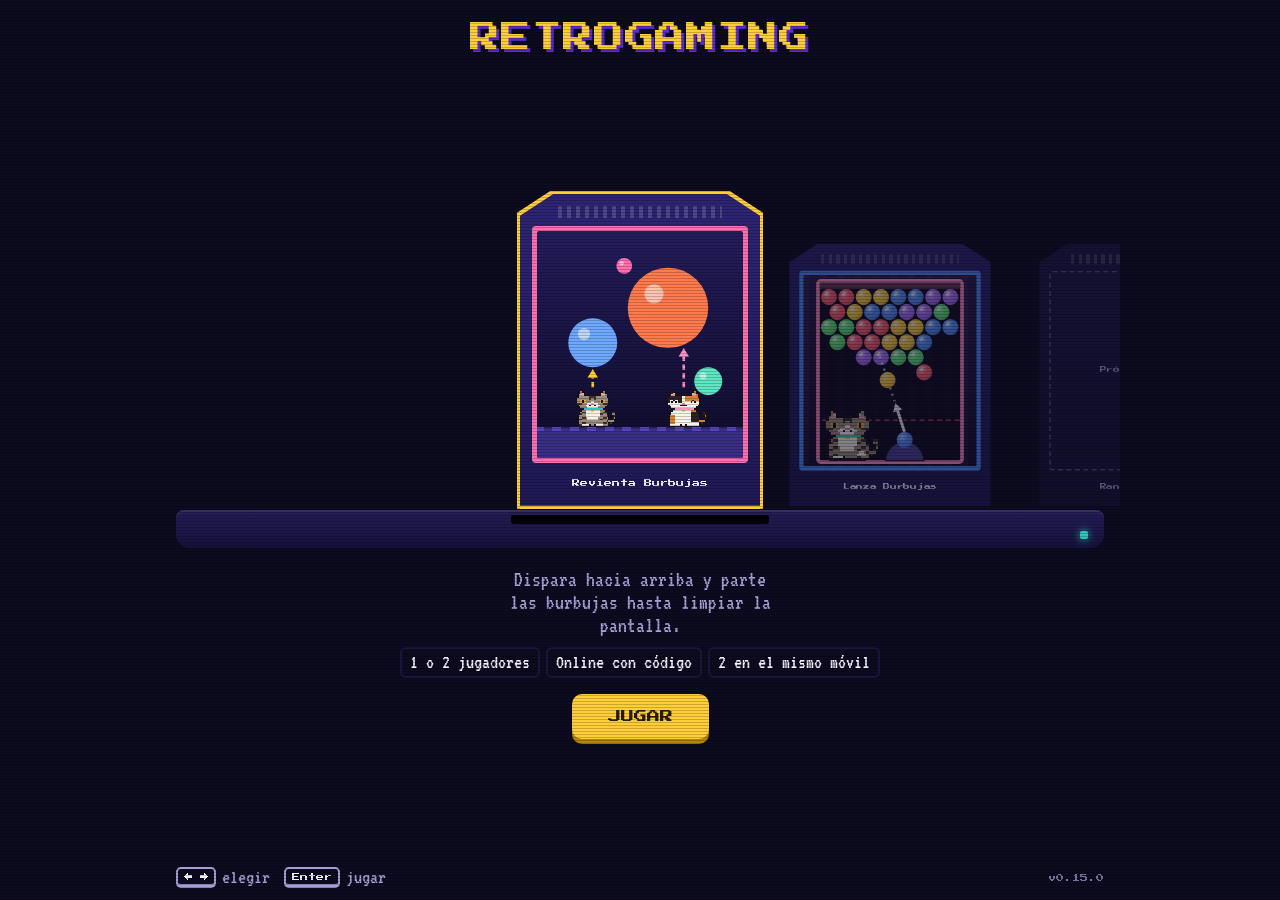
<file: index.html>
<!doctype html>
<html lang="es">
<head>
<meta charset="utf-8">
<meta name="viewport" content="width=device-width,initial-scale=1,viewport-fit=cover">
<title>RetroGaming</title>
<meta name="description" content="Consola de juegos retro en el navegador, para jugar solo o con otra persona.">
<meta name="theme-color" content="#0d0b1f">
<link rel="manifest" href="manifest.webmanifest">
<link rel="icon" href="icon-192.png">
<link rel="apple-touch-icon" href="icon-192.png">
<meta name="apple-mobile-web-app-capable" content="yes">
<link rel="preconnect" href="https://fonts.googleapis.com">
<link rel="preconnect" href="https://fonts.gstatic.com" crossorigin>
<link rel="stylesheet" href="https://fonts.googleapis.com/css2?family=Press+Start+2P&family=VT323&display=swap">
<link rel="stylesheet" href="css/lanzador.css">
<script type="module" src="src/lanzador.js"></script>
</head>
<body>
<header class="cabecera">
  <h1 class="logo">RETROGAMING</h1>
</header>

<main class="consola">
  <div class="bandeja">
    <ul class="estante" id="estante" aria-label="Juegos"></ul>
    <div class="base" aria-hidden="true"><span class="led"></span></div>
  </div>

  <section class="ficha" aria-live="polite">
    <h2 id="f-titulo" class="oculto">Cargando…</h2>
    <p id="f-desc"></p>
    <ul class="datos" id="f-datos"></ul>
    <button id="jugar" class="jugar" type="button" disabled>JUGAR</button>
  </section>
</main>

<footer class="pie">
  <p class="ayuda" id="ayuda"></p>
  <p class="version" id="version"></p>
</footer>

<div class="fundido" aria-hidden="true"></div>

<noscript><p class="sinjs">Activa JavaScript para usar el menú, o abre directamente <a href="juegos/revienta-burbujas/">Revienta Burbujas</a>.</p></noscript>

<script>if('serviceWorker' in navigator)addEventListener('load',()=>navigator.serviceWorker.register('sw.js').catch(()=>{}));</script>
</body>
</html>
</file>
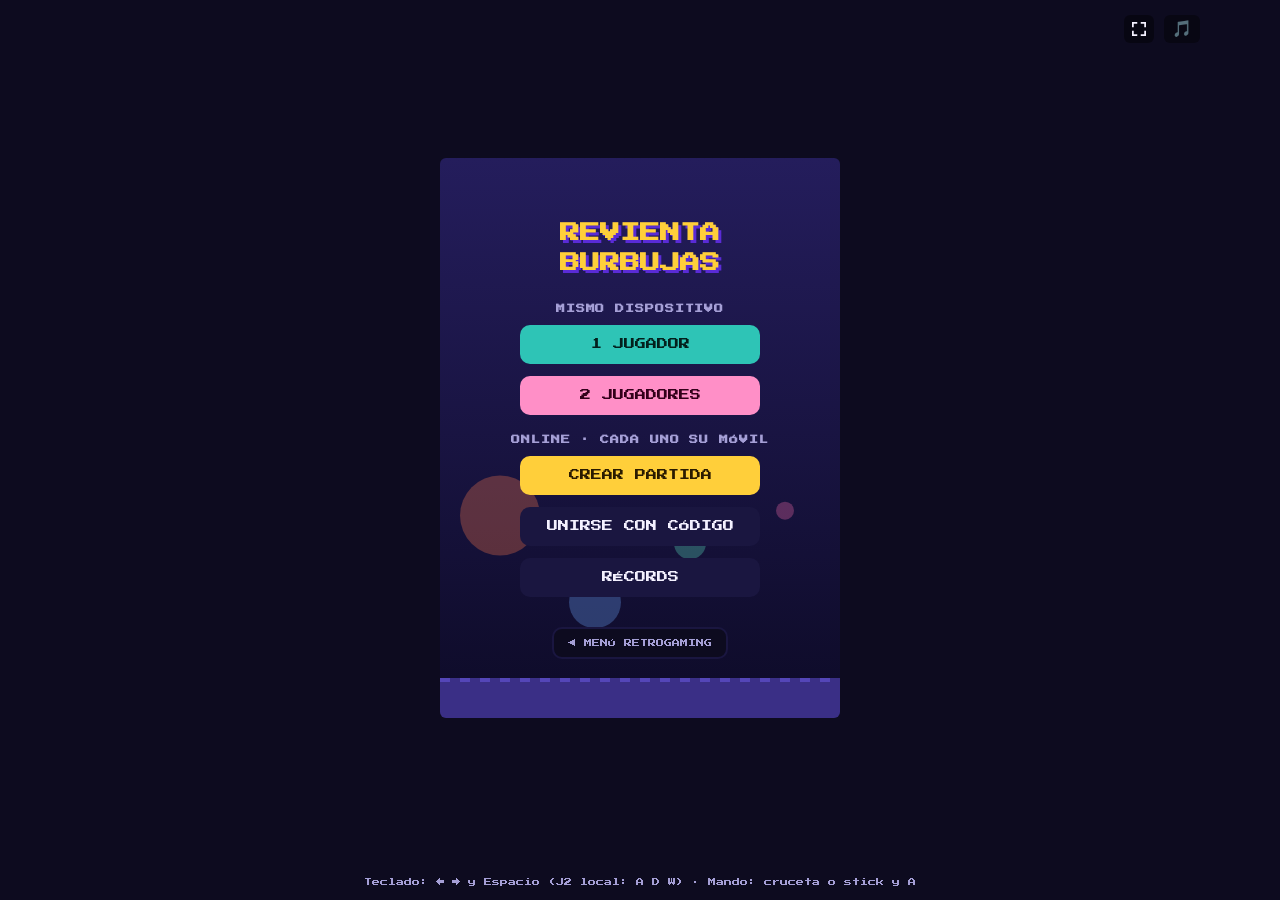
<file: juegos/revienta-burbujas/index.html>
<!doctype html>
<html lang="es">
<head>
<meta charset="utf-8">
<meta name="viewport" content="width=device-width,initial-scale=1,viewport-fit=cover">
<title>Revienta Burbujas</title>
<meta name="theme-color" content="#0d0b1f">
<link rel="manifest" href="../../manifest.webmanifest">
<link rel="icon" href="icono.png">
<link rel="apple-touch-icon" href="../../icon-192.png">
<meta name="apple-mobile-web-app-capable" content="yes">
<link rel="stylesheet" href="https://fonts.googleapis.com/css2?family=Press+Start+2P&display=swap">
<style>
:root{--bg:#0d0b1f;--panel:#1a1640;--fg:#f4f1ff;--muted:#a59fd6;--p1:#2ec4b6;--p2:#ff8fc7;--accent:#ffcf3a;--px:"Press Start 2P",ui-monospace,monospace;color-scheme:dark;
  padding-top:env(safe-area-inset-top,0px);padding-bottom:env(safe-area-inset-bottom,0px)}
html,body{height:100%}
*{box-sizing:border-box}
body{background:var(--bg);color:var(--fg);font-family:var(--px);margin:0;
  padding-left:max(16px,env(safe-area-inset-left,0px));padding-right:max(16px,env(safe-area-inset-right,0px));padding-block:10px;
  display:flex;flex-direction:column;align-items:center;gap:10px;overflow:hidden;
  user-select:none;-webkit-user-select:none;touch-action:none}
[hidden]{display:none!important}
#wrap{flex:1;min-height:0;width:100%;display:flex;justify-content:center;align-items:center;position:relative}
canvas{display:block;max-width:100%;max-height:100%;aspect-ratio:400/560;border-radius:6px}
.menu{position:absolute;inset:0;display:flex;flex-direction:column;align-items:center;justify-content:center;gap:12px;padding:0 8px}
.menu h1{font-size:20px;line-height:1.5;text-align:center;margin:0 0 6px;color:var(--accent);text-shadow:3px 3px 0 #5a2bd6}
.menu h2{font-size:9px;color:var(--muted);margin:8px 0 0;letter-spacing:.1em;text-align:center}
.menu button{font:inherit;font-size:11px;padding:14px 18px;border:0;border-radius:10px;cursor:pointer;width:240px;max-width:100%}
.b1{background:var(--p1);color:#03201d}.b2{background:var(--p2);color:#33001a}.b3{background:var(--accent);color:#2a1b00}
.bq{background:var(--panel);color:var(--fg)}
.menu p{font-size:8px;color:var(--muted);text-align:center;line-height:1.8;margin:0;max-width:300px}
.menu input{font:inherit;font-size:18px;text-align:center;letter-spacing:.3em;text-transform:uppercase;width:240px;max-width:100%;padding:12px;border-radius:10px;border:2px solid var(--muted);background:var(--bg);color:var(--fg)}
.err{color:var(--p2)!important}
.menu button.home{font-size:8px;padding:10px 14px;width:auto;margin-top:6px;background:var(--bg);color:var(--muted);border:2px solid var(--panel)}
#pads{display:flex;gap:12px;width:100%;max-width:560px}
.pad{flex:1;display:flex;gap:6px;min-width:0}
.pad button{flex:1;font:inherit;font-size:18px;padding:16px 0;border:0;border-radius:10px;background:var(--panel);color:var(--fg);touch-action:none;min-width:0}
.pad button.fire{flex:1.3;font-size:10px}
#pad1 .fire{background:var(--p1);color:#03201d}#pad2 .fire{background:var(--p2);color:#33001a}
.pad button.on{filter:brightness(1.4)}
button:focus-visible,input:focus-visible{outline:3px solid var(--accent);outline-offset:2px}
.hint{font-size:8px;color:var(--muted);margin:0;text-align:center;line-height:1.7}
#share{position:absolute;bottom:24%;left:50%;transform:translateX(-50%);font:inherit;font-size:10px;padding:14px 18px;border:0;border-radius:10px;background:var(--accent);color:#2a1b00;cursor:pointer;white-space:nowrap}
#snd{position:absolute;top:5px;right:64px;z-index:2;font-size:16px;line-height:1;padding:6px 8px;border:0;border-radius:6px;background:rgba(0,0,0,.4);color:var(--fg);cursor:pointer}
#pausa i{display:inline-block;width:4px;height:14px;background:currentColor;margin:0 2px;vertical-align:middle}
#pc{position:absolute;top:5px;right:110px;z-index:2;line-height:1;padding:7px 8px;border:0;border-radius:6px;background:rgba(0,0,0,.4);color:var(--fg);cursor:pointer}
#pausa{position:absolute;top:5px;right:152px;z-index:2;font-size:16px;line-height:1;padding:7px 8px;border:0;border-radius:6px;background:rgba(0,0,0,.4);color:var(--fg);cursor:pointer}
#quit{position:absolute;top:8px;right:8px;font:inherit;font-size:8px;padding:8px;border:0;border-radius:6px;background:rgba(0,0,0,.4);color:var(--fg);cursor:pointer}
/* récords (spec 004, bloque D) */
#recs ol{list-style:none;margin:0;padding:0;width:280px;max-width:100%;font-size:9px;line-height:1}
#recs li{display:grid;grid-template-columns:28px 1fr auto 44px;gap:6px;padding:7px 8px;border-radius:6px}
#recs li:nth-child(odd){background:rgba(26,22,64,.85)}
#recs li.nuevo{background:var(--accent);color:#2a1b00}
#recs li span:nth-child(3),#recs li span:nth-child(4){text-align:right}
#recs .cab{font-size:7px;color:var(--muted);background:none!important}
.capa{background:rgba(13,11,31,.95);border-radius:6px}
#letras{display:flex;gap:10px}
#letras button{width:52px;padding:14px 0;font-size:22px;background:var(--panel);color:var(--fg);border:3px solid var(--panel)}
#letras button.act{border-color:var(--accent);color:var(--accent)}
#letras button.ok{color:var(--p1)}
/* menús con mando (constitución C3): la opción elegida se marca aunque no haya foco visible */
.menu button.sel,.capa-pausa button.sel,.menu input.sel{outline:3px solid var(--accent);outline-offset:2px}
@media (hover:hover) and (pointer:fine){#pads{display:none}}
</style>
</head>
<body>
<div id="wrap">
  <canvas id="c" width="400" height="560"></canvas>
  <button id="quit" hidden>SALIR</button>
  <button id="snd" aria-label="Sonido"></button>
  <button id="pc" aria-label="Pantalla completa" hidden></button>
  <button id="pausa" aria-label="Pausa" hidden><i></i><i></i></button>
  <button id="share" hidden>COMPARTIR ENLACE</button>
  <div class="menu" id="menu">
    <h1>REVIENTA<br>BURBUJAS</h1>
    <h2>MISMO DISPOSITIVO</h2>
    <button id="m1" class="b1">1 JUGADOR</button>
    <button id="m2" class="b2">2 JUGADORES</button>
    <h2>ONLINE · CADA UNO SU MÓVIL</h2>
    <button id="mh" class="b3">CREAR PARTIDA</button>
    <button id="mj" class="bq">UNIRSE CON CÓDIGO</button>
    <button id="mrec" class="bq">RÉCORDS</button>
    <p id="mmsg"></p>
    <button id="mhome" class="bq home">◀ MENÚ RETROGAMING</button>
  </div>
  <div class="menu" id="join" hidden>
    <h1>UNIRSE</h1>
    <p>Escribe el código que ve tu compañero en su pantalla</p>
    <input id="code" type="text" maxlength="4" autocomplete="off" aria-label="Código de partida">
    <button id="jgo" class="b3">ENTRAR</button>
    <button id="jback" class="bq">VOLVER</button>
    <p id="jmsg"></p>
  </div>
  <div class="menu capa" id="recs" hidden>
    <h1>RÉCORDS</h1>
    <ol id="rlist"></ol>
    <p id="rvacio">Aún no hay récords. ¡Juega una partida!</p>
    <button id="rback" class="bq">VOLVER</button>
  </div>
  <div class="menu capa" id="ini" hidden>
    <h1>¡NUEVO<br>RÉCORD!</h1>
    <p id="iquien"></p>
    <div id="letras"><button data-i="0">A</button><button data-i="1">A</button><button data-i="2">A</button></div>
    <p>◀ ▶ cambian la letra<br>DISPARO la confirma</p>
  </div>
</div>
<div id="pads">
  <div class="pad" id="pad1"><button data-p="0" data-k="l" aria-label="Izquierda">◀</button><button data-p="0" data-k="f" class="fire">DISPARO</button><button data-p="0" data-k="r" aria-label="Derecha">▶</button></div>
  <div class="pad" id="pad2" hidden><button data-p="1" data-k="l" aria-label="J2 izquierda">◀</button><button data-p="1" data-k="f" class="fire">J2</button><button data-p="1" data-k="r" aria-label="J2 derecha">▶</button></div>
</div>
<p class="hint">Teclado: ← → y Espacio (J2 local: A D W) · Mando: cruceta o stick y A</p>
<script type="module">
// Página de Revienta Burbujas: menús, controles, red y bucle. Las reglas están en sim.js
// y el dibujo en render.js (constitución A1).
import { W, VEL_JUGADOR, crear, paso, moverBurbujas, moverObjetos, moverTextos, arponesYBloques, disparar, moverArpones, codificar, decodificar, TIPOS, EVENTOS } from './sim.js';
import { dibujar } from './render.js';
import { crearAudio, pintarBotonSonido } from '../../src/audio/sintetizador.js';
import { RECETAS } from './sonidos.js';
import { crearMusica } from '../../src/audio/musica.js';
import { CANCIONES, TEMAS } from './musica.js';
import { fondoDe, FASES_POR_MUNDO } from './fases.js';
import { crearPausa } from '../../src/pantalla/pausa.js';
import { botonPantallaCompleta } from '../../src/pantalla/completa.js';
import { crearEntradas } from '../../src/input/entradas.js';
import { leer as leerRecords, guardar as guardarRecords, entra, insertar, LETRAS } from './records.js';

const cv=document.getElementById('c'),x=cv.getContext('2d'),$=id=>document.getElementById(id);
const keys=[{l:false,r:false,f:false},{l:false,r:false,f:false}];
let st={state:'menu'},best=0,mode='menu',code='',guestIn={l:false,r:false,f:false},lastSent='',ronda=-1;
let hostState=null,sendAcc=0,gview=null,lastSnap=-1,hostTargetX=0,hostDir=0,guestDir=0,guestLat=0.15,guestXAt=0,guestX=null,lat=0.15,localShotAt=0;
try{best=+localStorage.getItem('rb-best')||0}catch(e){}

/* ---------- sonido (spec 003): sim.js anota eventos y aquí suenan ---------- */
const audio=crearAudio(RECETAS),pendRed=[];
function pintarSnd(){pintarBotonSonido($('snd'),audio)}
$('snd').onclick=e=>{e.stopPropagation();audio.alternar();pintarSnd();$('snd').blur()};
addEventListener('keydown',e=>{if((e.key==='m'||e.key==='M')&&!(e.target&&e.target.tagName==='INPUT')){audio.alternar();pintarSnd()}});
pintarSnd();
// Música (spec 008): tema del menú, tema de cada mundo (más rápido con ≤ 15 s; más intenso en la
// última fase del mundo) y silencio en pausa y al acabar la fase, para que se oigan las fanfarrias.
const musica=crearMusica(audio,CANCIONES),opMus={tempo:1,intensidad:0};
function elegirMusica(){
  const e=st&&st.state;let id=null;opMus.tempo=1;opMus.intensidad=0;
  if(mode==='menu'||e==='menu'||e==='wait'||!e)id='menu';
  else if(pausaActual())id=null;
  else if((e==='ready'||e==='play'||e==='dead')&&st.lvl){
    id=TEMAS[fondoDe(st.lvl)];
    if(e==='play'&&st.tiempo<=15)opMus.tempo=1.2;
    if(st.lvl%FASES_POR_MUNDO===0)opMus.intensidad=1;
  }
  musica.tocar(id,opMus);
}
// Pantalla completa (spec 005, HU-7): botón común de src/pantalla/completa.js
botonPantallaCompleta($('pc'));
// Suena una lista plana de pares [código, dato]. `yo`: jugador cuyos disparos ya sonaron (invitado)
function sonar(lista,yo=-1){
  for(let i=0;i+1<lista.length&&i<128;i+=2){
    const n=EVENTOS[lista[i]|0],d=lista[i+1]|0;if(!n)continue;
    if((n==='disparo'||n==='clavado')&&d===yo)continue;
    audio.tocar(n,d);
  }
}

/* ---------- pausa (HU-7 de 000): 0 no, 1 J1 / local, 2 J2 (invitado), 3 sin conexión con el invitado ---------- */
let pausa=0,pausaRed=0,pedidoN=0,pedidoV=false,ultimoPn=0,pausaPintada='';
const pantallaPausa=crearPausa({alContinuar:()=>pedirPausa(false),alSalir:()=>{pantallaPausa.ocultar();toMenu()}});
function enPartida(){
  if(mode==='local')return true;
  if(mode==='host')return !!st.ps;
  if(mode==='guest')return !!gview&&!!heardAt;
  return false;
}
function pausaActual(){return mode==='guest'?pausaRed:pausa}
// Pausar o seguir. Online la decide el anfitrión: el invitado se lo pide con un contador
// que va subiendo (pn), así su petición llega aunque se pierda algún mensaje.
function pedirPausa(v){
  if(!enPartida())return;
  if(mode==='local'||mode==='host'){
    if(pausa===3)return; // esperando al invitado: no se puede seguir
    pausa=v?1:0;
    if(mode==='host'){sendAcc=1;sendState(0)} // que el invitado lo sepa ya
  }else if(mode==='guest'){
    if(pausaRed===3)return;
    pedidoN++;pedidoV=v;if(sala)sendIn();
  }
  pintarPausa();
}
function pintarPausa(){
  const pz=enPartida()?pausaActual():0,clave=mode+pz;
  if(clave===pausaPintada)return;pausaPintada=clave;
  if(!pz){pantallaPausa.ocultar();return}
  const yo=mode==='guest'?2:1;
  if(pz===3)pantallaPausa.mostrar('PAUSA',mode==='host'?'Esperando a tu compañero…':'Reconectando…',false);
  else if(mode==='local')pantallaPausa.mostrar('PAUSA');
  else pantallaPausa.mostrar('PAUSA',pz===yo?'Has pausado tú':'Ha pausado tu compañero');
  enfocarSiMando(document.querySelector('.capa-pausa'));
}
$('pausa').onclick=e=>{e.stopPropagation();pedirPausa(true);$('pausa').blur()};
addEventListener('keydown',e=>{
  if(e.target&&e.target.tagName==='INPUT')return;
  if((e.key==='Escape'||e.key==='p'||e.key==='P')&&enPartida()){pedirPausa(!pausaActual());e.preventDefault()}
});
// Al salir de la app, bloquear el móvil o cambiar de pestaña: pausa
document.addEventListener('visibilitychange',()=>{if(document.hidden)pedirPausa(true)});

/* ---------- partida: las reglas están en sim.js ---------- */
const ent=[{left:false,right:false,a:false,x:undefined},{left:false,right:false,a:false,x:undefined}]; // reutilizadas (R5)
// Modo de prueba: ?objetos=doble,fijo (o ?objetos=todos) hace que caiga siempre un objeto,
// de esos tipos y por turnos. Solo lo usa quien simula (1-2 jugadores en el móvil o anfitrión).
const PRUEBA=(()=>{const q=new URLSearchParams(location.search).get('objetos');if(!q)return null;
  const l=q==='todos'?TIPOS.slice():q.split(',').map(t=>t.trim().toLowerCase()).filter(t=>TIPOS.includes(t));return l.length?l:null})();
// ?nivel=N: empezar en ese nivel (para probar)
const NIVEL=Math.max(1,Math.min(99,parseInt(new URLSearchParams(location.search).get('nivel'),10)||1));
function newGame(n){st=crear(n,undefined,{prueba:PRUEBA,nivel:NIVEL});pausa=0;for(const k of keys){k.l=k.r=k.f=false}guestX=null;ronda=st.ronda}
function update(dt){
  const bloq=entradaBloqueada();
  for(let i=0;i<st.n;i++){
    const k=mode==='host'&&i===1?guestIn:keys[i],e=ent[i];
    e.left=k.l&&!bloq;e.right=k.r&&!bloq;e.a=k.f&&!bloq;e.x=undefined;
    // invitado online: hacia su última posición conocida, adelantada por el retardo
    if(mode==='host'&&i===1&&guestX!==null){
      const since=Math.min(0.5,guestLat+(performance.now()-guestXAt)/1000);
      e.x=Math.max(13,Math.min(W-13,guestX+guestDir*VEL_JUGADOR*since));
    }
  }
  paso(st,ent,dt);
  if(st.eventos.length){
    sonar(st.eventos);
    if(mode==='host'&&pendRed.length<64)pendRed.push(...st.eventos); // el invitado los oirá con la próxima instantánea
    st.eventos.length=0;
  }
  if(st.ronda!==ronda){ronda=st.ronda;guestX=null}
  vigilarFin(st,mode==='local'&&st.n===2?[0,1]:[0]);
  if(st.state==='again'){if(mode==='local')toMenu();else newGame(2);return}
  if(st.score>best){best=st.score;try{localStorage.setItem('rb-best',best)}catch(e){}}
}

/* ---------- red (src/net/sala.js): el anfitrión simula, el invitado envía mandos y dibuja ---------- */
let sala=null,heardAt=0,helloAt=0,joinStart=0,netGen=0;
function closeNet(){netGen++;pendRed.length=0;pausa=0;pausaRed=0;pedidoN=Date.now();ultimoPn=0;if(sala){sala.cerrar();sala=null}hostState=null;heardAt=0;gview=null;lastSnap=-1;guestX=null;lat=0.15}
function enterOnline(asHost,c){code=c;mode=asHost?'host':'guest';st={state:'wait'};hideMenus();$('pad2').hidden=true;$('quit').hidden=false}
function netInfo(){return sala?(sala.via==='directa'?'DIRECTA':sala.servidores()):''}
function onMsg(tp,d){
  if(mode==='host'&&tp==='in'){heardAt=performance.now();guestIn={l:!!d.l,r:!!d.r,f:!!d.f};guestX=typeof d.x==='number'&&isFinite(d.x)?d.x:null;guestXAt=performance.now();guestDir=Math.max(-1,Math.min(1,d.d|0));guestLat=sala.retardo/2000;
    if(typeof d.pn==='number'&&d.pn>ultimoPn){ultimoPn=d.pn;if(pausa!==3)pausa=d.pv?2:0}}
  if(mode==='guest'&&tp==='st'){heardAt=performance.now();hostState=d;pausaRed=Math.max(0,Math.min(3,d.pz|0))}
}
// Abre la sala (sin código = crear partida nueva). Si mientras tanto se vuelve al menú, se cierra.
async function openSala(c,asHost,onFail){
  const gen=++netGen;
  try{
    const net=await import('../../src/net/sala.js');
    const s=await net.crearSala({juego:'revienta-burbujas',version:9,codigo:c||net.codigoAleatorio(),escuchar:[asHost?'in':'st'],anfitrion:asHost});
    if(gen!==netGen){s.cerrar();return null}
    sala=s;s.alRecibir(onMsg);return s;
  }catch(e){if(gen===netGen)onFail(e.message&&e.message.startsWith('No se pudo')?e.message:'Sin conexión: el modo online necesita internet.');return null}
}
function host(msgEl){
  msgEl.className='';msgEl.textContent='Creando…';
  openSala(null,true,t=>{msgEl.className='err';msgEl.textContent=t}).then(s=>{if(s)enterOnline(true,s.codigo)});
}
function joinGame(c){
  const m=$('jmsg');m.className='';m.textContent='Entrando…';code=c;
  openSala(c,false,t=>{m.className='err';m.textContent=t}).then(s=>{if(s){enterOnline(false,c);joinStart=performance.now();lastSent=''}});
}
function sendIn(){const k=entradaBloqueada()?SUELTO:keys[0];const m={l:k.l,r:k.r,f:k.f,pn:pedidoN,pv:pedidoV?1:0};if(gview&&gview.ps&&gview.ps[1]&&gview.state==='play'){m.x=Math.round(gview.ps[1].x);m.d=(k.r?1:0)-(k.l?1:0)}sala.enviar('in',m)}
function netTick(dt){
  const now=performance.now();
  if(mode==='host'){
    if(!heardAt||now-heardAt>4000){
      guestIn={l:false,r:false,f:false};
      if(st.ps){pausa=3;return false} // partida empezada: se guarda en pausa hasta que vuelva
      if(st.state!=='wait')st={state:'wait'};return false;
    }
    if(pausa===3)pausa=2; // ha vuelto: queda en pausa (de J2) hasta que alguien siga
    if(st.state==='wait')newGame(2);
    return true;
  }
  if(!sala)return false;
  const k=entradaBloqueada()?SUELTO:keys[0],s=(k.l?1:0)+(k.r?2:0)+(k.f?4:0)+'';
  const moving=k.l||k.r;
  if(s!==lastSent||now-helloAt>(moving?50:500)){lastSent=s;helloAt=now;sendIn()}
  if(heardAt&&now-heardAt<4000){guestStep(dt);st=gview||{state:'wait'}}
  else{st={state:'wait'};if(!heardAt&&now-joinStart>15000){toMenu();$('mmsg').className='err';$('mmsg').textContent='No hay ninguna partida con ese código.'}}
  return false;
}
function guestStep(dt){
  const now=performance.now();
  if(hostState&&hostState.n!==lastSnap){
    lastSnap=hostState.n;const s=decodificar(hostState);
    if(Array.isArray(hostState.e))sonar(hostState.e,1); // mis disparos ya sonaron al pulsar
    // retardo de ida (la mitad de la ida y vuelta que mide la sala)
    if(sala)lat=sala.retardo/2000;
    if(s&&s.ps.length===2){
      const ahead=Math.min(lat,0.6);
      if(s.state==='play'){
        if(s.congelado>0)s.congelado=Math.max(0,s.congelado-ahead);
        else for(let t=ahead;t>0;t-=1/60)moverBurbujas(s.balls,Math.min(1/60,t),s.bloques);
        moverObjetos(s.objetos,ahead,s.bloques);
        for(const p of s.ps)moverArpones(p,ahead)}
      const keep=gview&&gview.state==='play'&&s.state==='play'&&gview.ps&&gview.ps.length===2;
      hostTargetX=s.ps[0].x+(s.state==='play'?s.ps[0].dir*VEL_JUGADOR*ahead:0);hostDir=s.ps[0].dir;
      if(keep){
        s.ps[0].x=gview.ps[0].x;s.ps[1].x=gview.ps[1].x;
        // mis disparos locales siguen hasta que el anfitrión los confirme (predicción)
        const mio=s.ps[1],antes=gview.ps[1];
        if(mio.arpones.length<antes.arpones.length&&now-localShotAt<lat*2000+250)mio.arpones=antes.arpones;
        mio.espera=antes.espera;
        // mismas burbujas: corrige suave en vez de saltar
        if(s.balls.length===gview.balls.length&&s.balls.every((b,i)=>b.s===gview.balls[i].s)){
          s.balls.forEach((b,i)=>{const o=gview.balls[i],dx=b.x-o.x,dy=b.y-o.y;
            if(dx*dx+dy*dy<60*60){b.x=o.x+dx*0.35;b.y=o.y+dy*0.35}});
        }
      }
      gview=s;
      if(s)vigilarFin(s,[0]);
    }
  }
  const v=gview;if(!v||!v.ps||v.ps.length<2)return;
  if(pausaRed)return; // en pausa no se predice nada
  if(v.state!=='play'){v.t-=dt;return}
  const me=v.ps[1],k=entradaBloqueada()?SUELTO:keys[0];
  if(k.l)me.x-=VEL_JUGADOR*dt;if(k.r)me.x+=VEL_JUGADOR*dt;me.x=Math.max(13,Math.min(W-13,me.x));
  if(k.f&&disparar(me)){localShotAt=now;audio.tocar('disparo')}
  hostTargetX=Math.max(13,Math.min(W-13,hostTargetX+hostDir*VEL_JUGADOR*dt));
  v.ps[0].x+=(hostTargetX-v.ps[0].x)*Math.min(1,dt*20);
  v.ps.forEach((p,i)=>{if((moverArpones(p,dt)|arponesYBloques(p,v.bloques,null))&&i===1)audio.tocar('clavado')});
  if(v.congelado>0)v.congelado=Math.max(0,v.congelado-dt);else moverBurbujas(v.balls,dt,v.bloques);
  moverObjetos(v.objetos,dt,v.bloques);
  v.pop=v.pop.filter(q=>(q.t-=dt)>0);
  moverTextos(v.textos,dt);
  v.tiempo=Math.max(0,v.tiempo-dt);
}
function sendState(dt){sendAcc+=dt;if(sendAcc<1/25||!sala)return;sendAcc=0;const e=codificar(st);e.pz=pausa;if(pendRed.length){e.e=pendRed.slice(0,64);pendRed.length=0}sala.enviar('st',e)}

/* ---------- dibujo: render.js ---------- */
const vista={modo:'menu',alfa:1,codigo:'',red:'',servidores:'',record:0,ahora:0}; // reutilizada (R5)
function draw(){
  const sh=$('share'),ver=mode==='host'&&st.state==='wait';if(sh.hidden===ver)sh.hidden=!ver;
  const bp=$('pausa'),vp=enPartida();if(bp.hidden===vp)bp.hidden=!vp;
  pintarPausa();
  if(soltarFuego&&!keys[0].f&&!keys[1].f)soltarFuego=false;
  vista.modo=mode;vista.alfa=mode==='guest'?1:alfa;vista.codigo=code;vista.record=best;vista.ahora=performance.now();
  vista.servidores=netInfo();vista.red=vista.servidores+(sala&&sala.retardoMedido?'  '+Math.round(sala.retardo)+'ms':'');
  dibujar(x,st,vista);
  elegirMusica();
}

/* ---------- menús ---------- */
function hideMenus(){$('menu').hidden=true;$('join').hidden=true}
function toMenu(){
  closeNet();mode='menu';st={state:'menu'};pantallaPausa.ocultar();pausaPintada='';
  $('menu').hidden=false;$('join').hidden=true;$('pad2').hidden=true;$('quit').hidden=true;$('mmsg').textContent='';
  $('recs').hidden=true;$('ini').hidden=true;ini=null;finVisto=false;
  enfocarSiMando($('menu'));
}
function startLocal(n){mode='local';newGame(n);hideMenus();$('pad2').hidden=n<2;$('quit').hidden=false}
$('m1').onclick=()=>startLocal(1);
$('m2').onclick=()=>startLocal(2);
$('mh').onclick=()=>{closeNet();host($('mmsg'))};
$('mj').onclick=()=>{$('menu').hidden=true;$('join').hidden=false;$('jmsg').textContent='';$('code').value='';$('code').focus()};
$('jback').onclick=toMenu;
$('mrec').onclick=()=>{$('menu').hidden=true;mostrarRecords(-1)};
function doJoin(){const c=$('code').value.trim().toUpperCase();
  if(!/^[A-Z0-9]{4}$/.test(c)){$('jmsg').className='err';$('jmsg').textContent='El código tiene 4 letras o números.';return}
  closeNet();joinGame(c)}
$('jgo').onclick=doJoin;
// Compartir la partida (HU-9): abre las apps del móvil o, si no se puede, copia el enlace
$('share').onclick=async()=>{
  const b=$('share'),net=await import('../../src/net/sala.js'),url=net.enlaceDePartida('revienta-burbujas',code);
  if(navigator.share){try{await navigator.share({title:'Revienta Burbujas',text:'¡Juega conmigo a Revienta Burbujas! Código '+code,url});return}catch(e){if(e&&e.name==='AbortError')return}}
  try{await navigator.clipboard.writeText(url);b.textContent='ENLACE COPIADO'}catch(e){b.textContent='CÓDIGO '+code}
  setTimeout(()=>{b.textContent='COMPARTIR ENLACE'},2000);
};
// Se juega en vertical: si el móvil está en horizontal, aviso "Gira el móvil" (HU-10)
import('../../src/pantalla/orientacion.js').then(m=>m.vigilarOrientacion('revienta-burbujas',{alCambiar:ok=>{if(!ok)pedirPausa(true)}})).catch(()=>{});
// Entrar con un enlace ?sala=CODIGO: directo a unirse, sin escribirlo
import('../../src/net/sala.js').then(net=>{const c=net.codigoDeUrl();if(!c)return;
  $('menu').hidden=true;$('join').hidden=false;$('code').value=c;closeNet();joinGame(c)}).catch(()=>{});
$('code').addEventListener('keydown',e=>{if(e.key==='Enter')doJoin();e.stopPropagation()});
$('quit').onclick=toMenu;
const toLauncher=()=>{closeNet();location.href='../../'};
$('mhome').onclick=toLauncher;
addEventListener('keydown',e=>{if(e.key==='Escape'&&mode==='menu'&&!$('menu').hidden)toLauncher()});

/* ---------- récords (spec 004, bloque D) ---------- */
// Al acabar la partida, si lo mejor que se hizo (sim.js: st.mejor) entra en el top 10, se piden
// las iniciales: ◀ ▶ cambian la letra y disparo la confirma (teclado, mando o botones táctiles).
// Con 2 jugadores en el mismo móvil, primero J1 y luego J2, en una sola entrada. Online, cada
// móvil guarda la suya con sus iniciales.
const SUELTO={l:false,r:false,f:false};
let ini=null,finVisto=false,soltarFuego=false;
function entradaBloqueada(){return !!ini||soltarFuego||(!$('recs').hidden&&mode!=='menu')}
function vigilarFin(s,jugadores){
  if(s.state!=='over'){finVisto=false;return}
  if(finVisto)return;finVisto=true;
  const m=s.mejor||{p:s.score,f:s.lvl};
  if(entra(leerRecords(),m.p))abrirIniciales(jugadores,m);
}
function inicialesGuardadas(j){try{const v=(localStorage.getItem(j?'rb-iniciales2':'rb-iniciales')||'').toUpperCase();if(/^[A-Z0-9]{3}$/.test(v))return[...v].map(c=>LETRAS.indexOf(c))}catch(e){}return[0,0,0]}
function abrirIniciales(jugadores,m){
  ini={jugadores,idx:0,pos:0,letras:inicialesGuardadas(jugadores[0]),partes:[],p:m.p,f:m.f,prev:null,rep:0};
  pantallaPausa.ocultar();$('ini').hidden=false;pintarIniciales();
}
function teclasDe(j){return keys[mode==='local'?j:0]}
function pintarIniciales(){
  const j=ini.jugadores[ini.idx],dos=ini.jugadores.length>1;
  $('iquien').textContent=(dos?'J'+(j+1)+' · ':'')+ini.p+' PUNTOS · NIVEL '+ini.f;
  $('letras').querySelectorAll('button').forEach((b,i)=>{b.textContent=LETRAS[ini.letras[i]];b.classList.toggle('act',i===ini.pos);b.classList.toggle('ok',i<ini.pos)});
}
function cambiarLetra(d){ini.letras[ini.pos]=(ini.letras[ini.pos]+d+LETRAS.length)%LETRAS.length;audio.tocar('aviso');pintarIniciales()}
function confirmarLetra(){
  ini.pos++;audio.tocar('disparo');
  if(ini.pos<3){pintarIniciales();return}
  const j=ini.jugadores[ini.idx],txt=ini.letras.map(i=>LETRAS[i]).join('');
  ini.partes.push(txt);try{localStorage.setItem(j?'rb-iniciales2':'rb-iniciales',txt)}catch(e){}
  if(++ini.idx<ini.jugadores.length){ini.pos=0;ini.letras=inicialesGuardadas(ini.jugadores[ini.idx]);ini.prev=null;pintarIniciales();return}
  const r=insertar(leerRecords(),{p:ini.p,i:ini.partes.join('/'),f:ini.f});
  guardarRecords(r.lista);ini=null;$('ini').hidden=true;audio.tocar('vida');
  mostrarRecords(r.pos);
}
// Cada fotograma: flancos de ◀ ▶ y disparo del jugador que escribe (repite al mantener ◀ ▶)
function pasoIniciales(t){
  if(!ini)return;
  const k=teclasDe(ini.jugadores[ini.idx]);
  if(!ini.prev){ini.prev={l:k.l,r:k.r,f:k.f};return} // lo que ya venía pulsado no cuenta
  const p=ini.prev;
  for(const [c,d] of [['l',-1],['r',1]]){
    if(k[c]&&!p[c]){cambiarLetra(d);ini.rep=t+350}
    else if(k[c]&&t>=ini.rep){cambiarLetra(d);ini.rep=t+110}
  }
  if(k.f&&!p.f)confirmarLetra();
  if(ini){p.l=k.l;p.r=k.r;p.f=k.f}
}
// Táctil: tocar la letra que se está eligiendo la avanza; tocar una ya hecha vuelve a ella
$('letras').querySelectorAll('button').forEach(b=>b.addEventListener('pointerdown',e=>{
  e.preventDefault();if(!ini)return;const i=+b.dataset.i;
  if(i<ini.pos){ini.pos=i;pintarIniciales()}else if(i===ini.pos)cambiarLetra(1);
}));
function mostrarRecords(destacar){
  const l=leerRecords(),ol=$('rlist');ol.textContent='';
  const fila=(cls,a,b,c,d)=>{const li=document.createElement('li');if(cls)li.className=cls;for(const v of[a,b,c,d]){const sp=document.createElement('span');sp.textContent=v;li.append(sp)}ol.append(li)};
  if(l.length)fila('cab','','NOMBRE','PUNTOS','NIVEL');
  l.forEach((e,i)=>fila(i===destacar?'nuevo':'',(i+1)+'.',e.i,String(e.p),String(e.f)));
  $('rvacio').hidden=l.length>0;
  $('rback').textContent=mode==='menu'?'VOLVER':'SEGUIR';
  $('recs').hidden=false;enfocarSiMando($('recs'));
}
$('rback').onclick=()=>{
  $('recs').hidden=true;
  if(mode==='menu'){$('menu').hidden=false;enfocarSiMando($('menu'))}
  else if(mode==='local')toMenu();
  else soltarFuego=true; // online: sigue en «fin de partida»; el disparo que cerró esto no cuenta
};

/* ---------- navegación de menús con teclado y mando (constitución C3, T013 de 000) ---------- */
// Arriba/abajo (o izquierda/derecha) eligen opción, A la pulsa y B vuelve atrás. El teclado,
// además, sigue funcionando como siempre (Tab, Enter y Espacio).
function contenedorActivo(){
  if(pantallaPausa.visible)return document.querySelector('.capa-pausa');
  if(ini)return null;
  if(!$('recs').hidden)return $('recs');
  if(mode!=='menu')return null;
  for(const id of['join','menu'])if(!$(id).hidden)return $(id);
  return null;
}
function opciones(c){return[...c.querySelectorAll('button,input')].filter(e=>!e.hidden&&e.offsetParent!==null&&!e.disabled)}
function marcar(el){document.querySelectorAll('.sel').forEach(e=>e.classList.remove('sel'));if(!el)return;el.classList.add('sel');el.focus({preventScroll:true})}
function moverSel(c,d){const l=opciones(c);if(!l.length)return;let i=l.indexOf(document.activeElement);i=i<0?0:(i+d+l.length)%l.length;marcar(l[i])}
function enfocarSiMando(c){if(entradasMenu&&entradasMenu.dispositivo==='mando')marcar(opciones(c).find(e=>e.tagName==='BUTTON'))}
function atras(c){
  if(c===$('join')){toMenu();return true}
  if(c===$('recs')){$('rback').click();return true}
  return false;
}
let entradasMenu=null;
entradasMenu=crearEntradas({
  alPulsar(acc,_j,info){
    const c=contenedorActivo();if(!c)return false;
    const pausa=c.classList.contains('capa-pausa');
    if(acc==='up'||acc==='left'){moverSel(c,-1);return true}
    if(acc==='down'||acc==='right'){moverSel(c,1);return true}
    if(info.repeticion)return false;
    if(acc==='b')return atras(c);
    if(acc==='a'||(acc==='start'&&!pausa&&info.codigo!=='Escape')){
      const el=document.activeElement,dentro=el&&c.contains(el)&&(el.tagName==='BUTTON'||el.tagName==='INPUT');
      if(info.origen==='teclado'&&dentro)return false; // el navegador ya pulsa el botón con foco
      if(pausa&&pausaActual()===3)return false;          // esperando al compañero: que un disparo no saque de la partida
      if(dentro&&el.tagName==='BUTTON'){el.click();return true}
      moverSel(c,0);return true;
    }
    return false;
  },
});
addEventListener('pointerdown',()=>marcar(null),{passive:true,capture:true});

/* ---------- mandos físicos ---------- */
const prev=[{},{}];
function pollPads(){
  let gps=[];try{gps=navigator.getGamepads?[...navigator.getGamepads()].filter(p=>p&&p.connected):[]}catch(e){return}
  gps.slice(0,2).forEach((g,i)=>{
    const ax=g.axes[0]||0,bt=j=>!!(g.buttons[j]&&g.buttons[j].pressed);
    const now={l:ax<-.4||bt(14),r:ax>.4||bt(15),f:bt(0)||bt(1)||bt(2)||bt(3),s:bt(9)};
    // Start: pausa / sigue. En pausa, A pulsa la opción elegida (navegación de menús, más abajo)
    if(now.s&&!prev[i].s&&enPartida())pedirPausa(!pausaActual());
    const slot=mode==='local'?i:0;
    if(mode!=='menu'&&(mode==='local'||i===0))for(const k of['l','r','f'])if(now[k]!==prev[i][k])keys[slot][k]=now[k];
    prev[i]=now;
  });
}

// Paso fijo (constitución A2): la partida avanza siempre en ticks de 1/60 s, vaya el móvil
// a los FPS que vaya. Si un fotograma tarda más, se hacen varios ticks seguidos; el dibujo
// interpola entre el tick anterior y el actual para que se vea suave a 90 o 120 Hz.
const TICK=1/60,MAX_TICKS=8;
let last=performance.now(),acc=0,alfa=1;
function loop(t){
  const dt=Math.min(0.25,Math.max(0,(t-last)/1000));last=t;pollPads();pasoIniciales(t);
  if(mode==='local'||mode==='host'){
    acc+=dt;let n=0;
    while(acc>=TICK&&n<MAX_TICKS){
      acc-=TICK;n++;
      if(mode==='local'){if(!pausa)update(TICK)}
      else if(mode==='host'){if(netTick(TICK)){if(!pausa)update(TICK);sendState(TICK)}}
      else break; // se volvió al menú durante los ticks
    }
    if(n===MAX_TICKS)acc=0; // el móvil va muy lento: mejor ir más lento que dar saltos
    alfa=pausa?1:acc/TICK; // en pausa no se interpola (si no, temblaría)
  }else{
    acc=0;alfa=1;
    // el invitado no simula: dibuja lo que recibe más su predicción, con el tiempo real
    if(mode==='guest')netTick(Math.min(0.033,dt));
  }
  draw();requestAnimationFrame(loop);
}
requestAnimationFrame(loop);

const km={ArrowLeft:[0,'l'],ArrowRight:[0,'r'],' ':[0,'f'],a:[1,'l'],A:[1,'l'],d:[1,'r'],D:[1,'r'],w:[1,'f'],W:[1,'f']};
addEventListener('keydown',e=>{if(mode==='menu')return;const m=km[e.key];if(m&&(mode==='local'||m[0]===0)){keys[m[0]][m[1]]=true;e.preventDefault()}});
addEventListener('keyup',e=>{const m=km[e.key];if(m)keys[m[0]][m[1]]=false});
document.querySelectorAll('.pad button').forEach(b=>{
  const k=keys[+b.dataset.p],n=b.dataset.k;
  const on=e=>{e.preventDefault();k[n]=true;b.classList.add('on')},off=e=>{e.preventDefault();k[n]=false;b.classList.remove('on')};
  b.addEventListener('pointerdown',on);b.addEventListener('pointerup',off);b.addEventListener('pointercancel',off);b.addEventListener('pointerleave',off);
});
document.addEventListener('contextmenu',e=>e.preventDefault());
if('serviceWorker' in navigator)addEventListener('load',()=>navigator.serviceWorker.register('../../sw.js').catch(()=>{}));
// Para pruebas automáticas: lectura del estado interno (no se usa en el juego)
window.__rb={get musica(){return musica.actual},get ini(){return ini},get mode(){return mode},get code(){return code},get st(){return st},get sala(){return sala},get gview(){return gview},get lastSnap(){return lastSnap},keys,netInfo:()=>netInfo()};
</script>
</body>
</html>
</file>
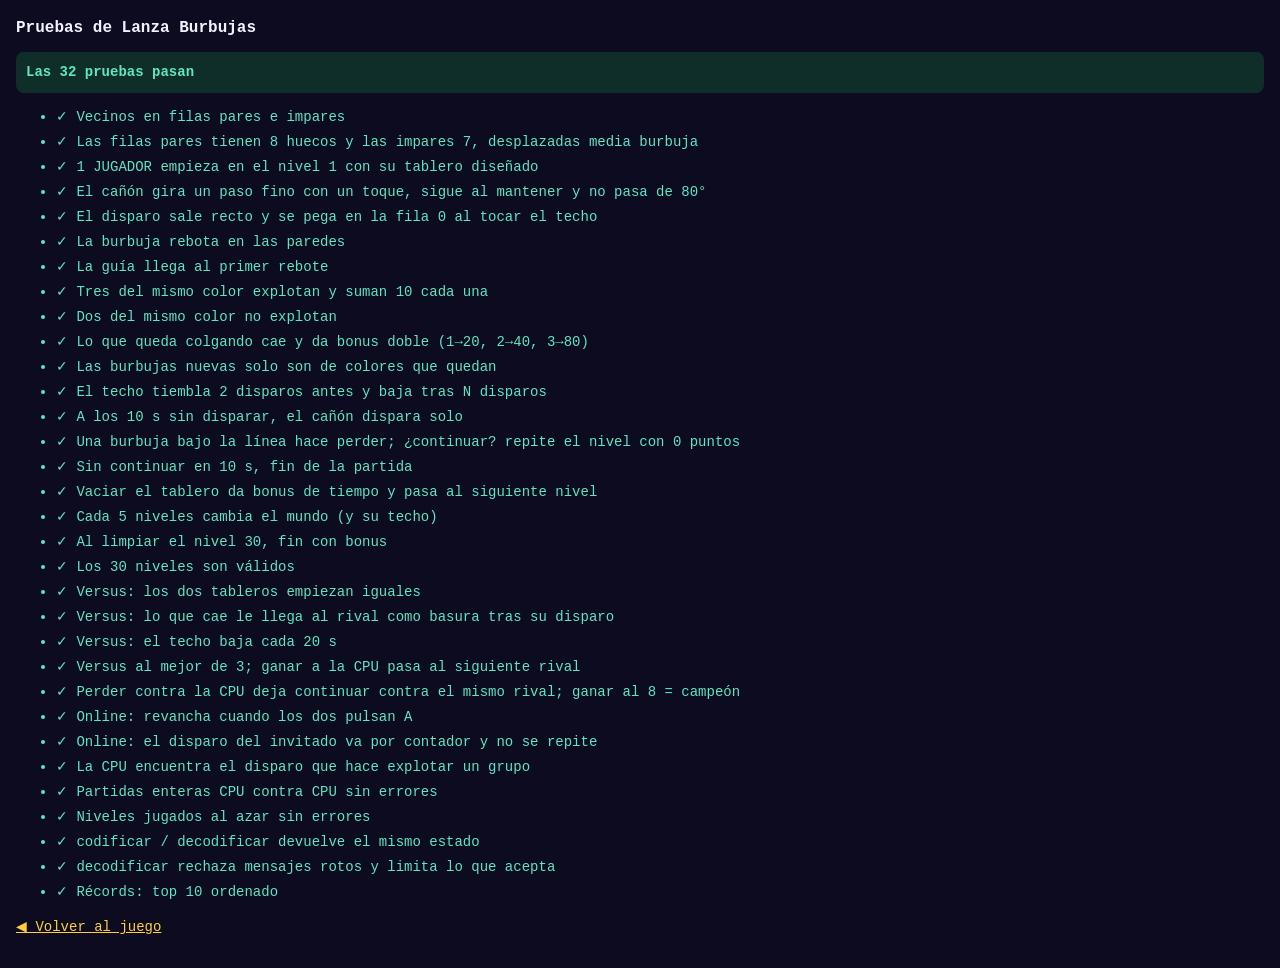
<file: juegos/lanza-burbujas/tests.html>
<!doctype html>
<html lang="es">
<head>
<meta charset="utf-8">
<meta name="viewport" content="width=device-width,initial-scale=1">
<title>Pruebas · Lanza Burbujas</title>
<style>
  body{background:#0d0b1f;color:#f4f1ff;font:14px/1.5 ui-monospace,monospace;margin:0;padding:16px}
  h1{font-size:16px;margin:0 0 12px}
  #resumen{font-weight:bold;margin:0 0 12px;padding:10px;border-radius:8px}
  .ok{color:#5ee6c2}.mal{color:#ff6fae}
  #resumen.ok{background:#0f2e2a}#resumen.mal{background:#3a1026}
  li{margin:4px 0}
  a{color:#ffcf3a}
</style>
</head>
<body>
<h1>Pruebas de Lanza Burbujas</h1>
<p id="resumen">Ejecutando…</p>
<ul id="lista"></ul>
<p><a href="./">◀ Volver al juego</a></p>
<script type="module">
// Pruebas sin frameworks (constitución Q3): cada una monta un estado, avanza y comprueba.
import * as S from './sim.js';
import { NIVELES, MUNDOS, TOTAL_NIVELES, LETRAS_COLOR, filasDe, mundoDe, NUM_COLORES } from './niveles.js';
import { crearCpu, elegir, pensar, RIVALES_CPU } from './cpu.js';
import { entra, insertar, limpiar, MAX_RECORDS } from './records.js';

const { crear, paso, crearEntrada, codificar, decodificar, celda, centroX, centroY, FILA, R, D, ANCHO, COLS, FILAS } = S;
const pruebas = [];
const prueba = (nombre, fn) => pruebas.push({ nombre, fn });
function igual(a, b, que) { if (a !== b) throw new Error(`${que}: esperaba ${b} y salió ${a}`); }
function cierto(v, que) { if (!v) throw new Error(que); }
const cerca = (a, b, e, que) => cierto(Math.abs(a - b) <= e, `${que}: ${a} ≠ ${b}`);

const DT = 1 / 60;
const quietas = (n) => Array.from({ length: n }, crearEntrada);
function avanzar(st, seg, ent = quietas(st.tab.length)) { for (let t = 0; t < seg - 1e-9; t += DT) paso(st, ent, DT); }
function jugando(modo = 'niveles', o) { const st = crear(modo, o); avanzar(st, st.dur + DT); paso(st, quietas(st.tab.length), DT); igual(st.fase, 'juego', 'tras la cuenta inicial'); st.eventos.length = 0; return st; }
/** Rellena el tablero b con filas de letras (como niveles.js). */
function tablero(st, b, filas) {
  const t = st.tab[b];
  t.celdas.fill(0);
  filas.forEach((f, r) => [...f].forEach((ch, c) => { t.celdas[celda(r, c)] = Math.max(0, LETRAS_COLOR.indexOf(ch)); }));
  return t;
}
/** Lanza una burbuja de color c recta hacia arriba desde x y la deja resolverse. */
function tiroVertical(st, b, x, c) {
  const t = st.tab[b], v = t.vuelo;
  v.activo = true; v.quieto = false; v.reb = 0; v.x = x; v.y = 200; v.vx = 0; v.vy = -S.VEL; v.c = c;
  for (let k = 0; k < 120 && v.activo; k++) paso(st, quietas(st.tab.length), DT);
  cierto(!v.activo, 'la burbuja se ha pegado');
}
const cuenta = (t) => t.celdas.reduce((n, c) => n + (c ? 1 : 0), 0);
const eventos = (st, nombre) => { const k = S.EVENTOS.indexOf(nombre); let n = 0; for (let i = 0; i < st.eventos.length; i += 2) if (st.eventos[i] === k) n++; return n; };

/* ---------- rejilla ---------- */
prueba('Vecinos en filas pares e impares', () => {
  let n = S.vecinos(2, 3), v = [...S.vecinosDe().slice(0, n)].sort((a, b) => a - b);
  igual(v.join(), [celda(1, 2), celda(1, 3), celda(2, 2), celda(2, 4), celda(3, 2), celda(3, 3)].sort((a, b) => a - b).join(), 'fila par');
  n = S.vecinos(1, 3); v = [...S.vecinosDe().slice(0, n)].sort((a, b) => a - b);
  igual(v.join(), [celda(0, 3), celda(0, 4), celda(1, 2), celda(1, 4), celda(2, 3), celda(2, 4)].sort((a, b) => a - b).join(), 'fila impar');
  igual(S.vecinos(0, 0), 2, 'esquina');
  igual(S.vecinos(1, 6), 5, 'final de fila impar');
});

prueba('Las filas pares tienen 8 huecos y las impares 7, desplazadas media burbuja', () => {
  igual(S.ancho(0), 8, 'par'); igual(S.ancho(1), 7, 'impar');
  igual(centroX(0, 0), R, 'x fila par'); igual(centroX(1, 0), 2 * R, 'x fila impar');
  cierto(!S.valida(1, 7), 'no hay columna 7 en fila impar');
});

/* ---------- disparo ---------- */
prueba('1 JUGADOR empieza en el nivel 1 con su tablero diseñado', () => {
  const st = crear('niveles');
  igual(st.nivel, 1, 'nivel'); igual(st.fase, 'listo', 'fase'); igual(st.dur, S.T_MUNDO, 'anuncia el mundo 1');
  const f = filasDe(1), t = st.tab[0];
  f.forEach((fila, r) => fila.forEach((c, k) => igual(t.celdas[celda(r, k)], c, `celda ${r},${k}`)));
  const m = S.presentes(t);
  cierto(m & (1 << t.actual) && m & (1 << t.siguiente), 'las burbujas cargadas son de colores del tablero');
});

prueba('El cañón gira un paso fino con un toque, sigue al mantener y no pasa de 80°', () => {
  const st = jugando(), t = st.tab[0], e = quietas(1);
  e[0].left = true; paso(st, e, DT);
  cerca(t.ang, -S.PASO_GIRO, 1e-9, 'un toque');
  avanzar(st, 0.5, e); cierto(t.ang < -10 * Math.PI / 180, 'mantener gira más');
  avanzar(st, 3, e); cerca(t.ang, -S.ANG_MAX, 1e-9, 'tope');
});

prueba('El disparo sale recto y se pega en la fila 0 al tocar el techo', () => {
  const st = jugando(), t = tablero(st, 0, ['A.......']);
  const e = quietas(1); e[0].a = true; t.actual = 1;
  paso(st, e, DT); cierto(t.vuelo.activo, 'sale'); e[0].a = false;
  avanzar(st, 1, e);
  cierto(!t.vuelo.activo, 'pegada');
  cierto(t.celdas[celda(0, 3)] === 1 || t.celdas[celda(0, 4)] === 1, 'en el centro de la fila 0');
  igual(t.disparos, 1, 'disparos');
});

prueba('La burbuja rebota en las paredes', () => {
  const st = jugando(), t = tablero(st, 0, ['A.......']);
  t.ang = -70 * Math.PI / 180;
  const e = quietas(1); e[0].a = true; paso(st, e, DT); e[0].a = false;
  let reb = false;
  for (let k = 0; k < 60 && t.vuelo.activo; k++) { paso(st, e, DT); if (t.vuelo.reb) reb = true; cierto(t.vuelo.x >= R - 1e-6 && t.vuelo.x <= ANCHO - R + 1e-6, 'dentro'); }
  cierto(reb, 'ha rebotado'); igual(eventos(st, 'rebote') > 0, true, 'evento de rebote');
});

prueba('La guía llega al primer rebote', () => {
  const st = jugando(), t = tablero(st, 0, ['A.......']);
  const o = {};
  S.trayectoria(t, 0, o); cerca(o.gx, S.CANON_X, 1e-6, 'recto: x del cañón'); cierto(o.i >= 0, 'encuentra hueco');
  S.trayectoria(t, -1.2, o); cerca(o.gx, R, 1e-6, 'a la izquierda: rebota en la pared'); cierto(o.gy < S.CANON_Y, 'por encima del cañón');
});

/* ---------- grupos y caídas ---------- */
prueba('Tres del mismo color explotan y suman 10 cada una', () => {
  const st = jugando(), t = tablero(st, 0, ['RR.....A']);
  tiroVertical(st, 0, centroX(0, 2), 1);
  igual(t.celdas[0] + t.celdas[1] + t.celdas[2], 0, 'han explotado');
  igual(st.puntos, 30, 'puntos'); igual(eventos(st, 'explota'), 3, 'eventos');
});

prueba('Dos del mismo color no explotan', () => {
  const st = jugando(), t = tablero(st, 0, ['R......A']);
  tiroVertical(st, 0, centroX(0, 1), 1);
  igual(t.celdas[0], 1, 'sigue'); igual(t.celdas[1], 1, 'pegada'); igual(st.puntos, 0, 'sin puntos');
});

prueba('Lo que queda colgando cae y da bonus doble (1→20, 2→40, 3→80)', () => {
  const st = jugando(), t = tablero(st, 0, ['RR.....A', 'V......', 'VV......']);
  tiroVertical(st, 0, centroX(0, 2), 1);
  igual(cuenta(t), 1, 'solo queda la amarilla'); igual(st.puntos, 30 + 80, 'puntos');
  igual(eventos(st, 'cae'), 3, 'eventos de caída');
  igual(S.bonusCaida(1), 20, '1'); igual(S.bonusCaida(2), 40, '2'); igual(S.bonusCaida(17), 1310720, '17'); igual(S.bonusCaida(40), 1310720, 'máximo');
});

prueba('Las burbujas nuevas solo son de colores que quedan', () => {
  const st = jugando(), t = tablero(st, 0, ['ZZZZZZZZ']);
  t.actual = 1; t.siguiente = 1;
  for (let k = 0; k < 30; k++) { S.disparar(t, 4); t.vuelo.activo = false; igual(t.siguiente, 4, 'azul'); }
});

/* ---------- presión ---------- */
prueba('El techo tiembla 2 disparos antes y baja tras N disparos', () => {
  const st = jugando(), t = tablero(st, 0, ['A......Z', 'A......']);
  igual(st.techo, 8, 'cada 8 en el mundo 1');
  t.desdeBajada = st.techo - 3;
  tiroVertical(st, 0, centroX(0, 4), 2);
  cierto(S.temblando(st, 0), 'tiembla'); igual(eventos(st, 'tiembla'), 1, 'evento');
  tiroVertical(st, 0, centroX(0, 3), 4); tiroVertical(st, 0, centroX(0, 2), 2);
  igual(t.bajadas, 1, 'ha bajado'); igual(t.desdeBajada, 0, 'cuenta de nuevo');
  cerca(centroY(t, 0), R + FILA, 1e-9, 'todo baja una fila');
});

prueba('A los 10 s sin disparar, el cañón dispara solo', () => {
  const st = jugando(), t = st.tab[0];
  avanzar(st, 9.9); igual(t.disparos, 0, 'aún no');
  avanzar(st, 0.2); igual(t.disparos, 1, 'disparo automático');
  cierto(eventos(st, 'prisa') >= 5, 'cuenta atrás');
});

prueba('Una burbuja bajo la línea hace perder; ¿continuar? repite el nivel con 0 puntos', () => {
  const st = jugando('niveles', { nivel: 7 }), t = st.tab[0];
  st.puntos = 1234;
  tablero(st, 0, ['AAAAAAAA', 'A......', 'A.......', 'A......', 'A.......', 'A......', 'A.......', 'A......', 'A.......', 'A......', 'A.......', 'A......']);
  t.bajadas = 1;
  paso(st, quietas(1), DT);
  igual(st.fase, 'perdido', 'pierde'); cierto(t.perdido, 'tablero perdido');
  igual(st.mejor.p, 1234, 'el récord guarda lo mejor (D-012)'); igual(st.mejor.f, 7, 'nivel del récord');
  avanzar(st, S.T_PERDIDO + DT); igual(st.fase, 'continuar', '¿continuar?');
  const e = quietas(1); e[0].a = true; paso(st, e, DT);
  igual(st.fase, 'listo', 'otra vez'); igual(st.nivel, 7, 'mismo nivel'); igual(st.puntos, 0, 'puntos a 0'); cierto(!st.tab[0].perdido, 'tablero nuevo');
});

prueba('Sin continuar en 10 s, fin de la partida', () => {
  const st = jugando(), t = tablero(st, 0, ['A.......']);
  t.celdas[celda(12, 0)] = 1; paso(st, quietas(1), DT);
  avanzar(st, S.T_PERDIDO + S.T_CONTINUAR + 0.1);
  igual(st.fase, 'over', 'fin');
});

/* ---------- progresión ---------- */
prueba('Vaciar el tablero da bonus de tiempo y pasa al siguiente nivel', () => {
  const st = jugando(), t = tablero(st, 0, ['RR......']);
  tiroVertical(st, 0, centroX(0, 2), 1);
  igual(st.fase, 'limpio', 'limpio'); igual(st.bonus, 50000, 'rápido = 50.000'); igual(st.puntos, 50030, 'puntos');
  avanzar(st, S.T_LIMPIO + DT);
  igual(st.nivel, 2, 'nivel 2'); igual(st.fase, 'listo', 'listo');
  igual(S.bonusTiempo(60), 0, 'a los 60 s, nada'); igual(S.bonusTiempo(32.5), 25000, 'a mitad');
});

prueba('Cada 5 niveles cambia el mundo (y su techo)', () => {
  igual(mundoDe(5), 0, 'nivel 5'); igual(mundoDe(6), 1, 'nivel 6'); igual(mundoDe(30), 5, 'nivel 30');
  const st = jugando('niveles', { nivel: 5 }), t = tablero(st, 0, ['RR......']);
  tiroVertical(st, 0, centroX(0, 2), 1); avanzar(st, S.T_LIMPIO + DT);
  igual(st.mundo, 1, 'mundo 2'); igual(st.dur, S.T_MUNDO, 'se anuncia'); igual(eventos(st, 'mundo'), 1, 'evento');
  const st6 = crear('niveles', { nivel: 30 }); igual(st6.techo, 5, 'el último mundo baja cada 5');
});

prueba('Al limpiar el nivel 30, fin con bonus', () => {
  const st = jugando('niveles', { nivel: 30 }), t = tablero(st, 0, ['RR......']);
  tiroVertical(st, 0, centroX(0, 2), 1); const antes = st.puntos;
  avanzar(st, S.T_LIMPIO + DT);
  igual(st.fase, 'final', 'final'); igual(st.puntos, antes + S.BONUS_FINAL, 'bonus final'); igual(st.mejor.p, st.puntos, 'récord');
});

prueba('Los 30 niveles son válidos', () => {
  igual(TOTAL_NIVELES, 30, 'número de niveles'); igual(MUNDOS.length, 6, 'mundos');
  NIVELES.forEach((filas, n) => {
    cierto(filas.length >= 3 && filas.length <= 9, `nivel ${n + 1}: filas`);
    filas.forEach((f, r) => igual(f.length, r % 2 ? 7 : 8, `nivel ${n + 1}, fila ${r}`));
    const st = crear('niveles', { nivel: n + 1 }), t = st.tab[0];
    igual(S.sueltas(t.celdas), 0, `nivel ${n + 1}: nada suelto`);
    cierto(!S.perdio(t), `nivel ${n + 1}: no empieza perdido`);
    cierto(st.ncolores <= NUM_COLORES, 'colores');
  });
  cierto(MUNDOS.every((m, i) => i === 0 || m.techo <= MUNDOS[i - 1].techo), 'el techo baja cada vez antes');
  igual(MUNDOS[0].techo, 8, 'nivel 1: cada 8'); igual(Math.min(...MUNDOS.map((m) => m.techo)), 5, 'mínimo cada 5');
});

/* ---------- versus ---------- */
prueba('Versus: los dos tableros empiezan iguales', () => {
  const st = crear('cpu'), [a, b] = st.tab;
  igual(a.celdas.join(), b.celdas.join(), 'mismo dibujo'); igual(a.actual, b.actual, 'misma burbuja'); igual(a.siguiente, b.siguiente, 'misma siguiente');
  cierto(cuenta(a) > 20, 'tablero lleno'); igual(S.sueltas(a.celdas), 0, 'nada suelto');
});

prueba('Versus: lo que cae le llega al rival como basura tras su disparo', () => {
  const st = jugando('cpu');
  tablero(st, 0, ['RR.....A', 'V......', 'VV......']);
  const t1 = tablero(st, 1, ['ZZZZZZZZ']);
  tiroVertical(st, 0, centroX(0, 2), 1);
  igual(t1.basura, 3, 'basura pendiente'); igual(eventos(st, 'envia'), 1, 'evento');
  const antes = cuenta(t1);
  tiroVertical(st, 1, centroX(0, 0), 2);
  igual(t1.basura, 0, 'entregada'); igual(cuenta(t1), antes + 1 + 3, 'mi disparo + 3 de basura'); igual(eventos(st, 'basura'), 3, 'eventos');
  igual(S.sueltas(t1.celdas), 0, 'la basura queda pegada');
});

prueba('Versus: el techo baja cada 20 s', () => {
  const st = jugando('cpu');
  for (const t of st.tab) tablero(st, st.tab.indexOf(t), ['A.......']);
  const e = quietas(2); e[0].fc = e[1].fc = 0; // nadie dispara (ni la prisa: cada uno dispara solo y no pasa nada)
  avanzar(st, 17.1, e); cierto(S.temblando(st, 0), 'tiembla');
  avanzar(st, 3, e); igual(st.tab[0].bajadas, 1, 'baja'); igual(st.tab[1].bajadas, 1, 'baja a los dos');
});

function ganaRonda(st, b) {
  const t = st.tab[1 - b];
  t.celdas[celda(12, 0)] = 1;
  paso(st, quietas(2), DT);
}

prueba('Versus al mejor de 3; ganar a la CPU pasa al siguiente rival', () => {
  const st = jugando('cpu');
  ganaRonda(st, 0);
  igual(st.fase, 'ronda', 'fin de ronda'); igual(st.ganador, 0, 'gana J1'); igual(st.marcador.join(), '1,0', 'marcador');
  avanzar(st, S.T_RONDA + DT); igual(st.ronda, 2, 'ronda 2'); igual(st.fase, 'listo', 'listo');
  avanzar(st, st.dur + DT); ganaRonda(st, 1); igual(st.marcador.join(), '1,1', 'empate a 1');
  avanzar(st, S.T_RONDA + DT); avanzar(st, st.dur + DT); ganaRonda(st, 0);
  avanzar(st, S.T_RONDA + DT); igual(st.fase, 'partida', 'fin de partida'); igual(st.ganador, 0, 'gana J1');
  avanzar(st, S.T_PARTIDA + DT); igual(st.fase, 'rival', 'siguiente rival'); igual(st.rival, 1, 'rival 2');
  avanzar(st, S.T_RIVAL + DT); igual(st.marcador.join(), '0,0', 'marcador a 0'); igual(st.fase, 'listo', 'empieza');
});

prueba('Perder contra la CPU deja continuar contra el mismo rival; ganar al 8 = campeón', () => {
  let st = jugando('cpu', { rival: 3 });
  for (let k = 0; k < 2; k++) { ganaRonda(st, 1); avanzar(st, S.T_RONDA + DT); if (st.fase === 'listo') avanzar(st, st.dur + DT); }
  avanzar(st, S.T_PARTIDA + DT); igual(st.fase, 'continuar', '¿continuar?');
  const e = quietas(2); e[0].a = true; paso(st, e, DT);
  igual(st.rival, 2, 'mismo rival'); igual(st.marcador.join(), '0,0', 'de nuevo');
  st = jugando('cpu', { rival: 8 });
  for (let k = 0; k < 2; k++) { ganaRonda(st, 0); avanzar(st, S.T_RONDA + DT); if (st.fase === 'listo') avanzar(st, st.dur + DT); }
  avanzar(st, S.T_PARTIDA + DT); igual(st.fase, 'campeon', 'campeón');
});

prueba('Online: revancha cuando los dos pulsan A', () => {
  const st = jugando('online');
  for (let k = 0; k < 2; k++) { ganaRonda(st, 0); avanzar(st, S.T_RONDA + DT); if (st.fase === 'listo') avanzar(st, st.dur + DT); }
  igual(st.fase, 'partida', 'fin'); avanzar(st, 1.1);
  const e = quietas(2); e[0].a = true; paso(st, e, DT); e[0].a = false; avanzar(st, 0.5, e);
  igual(st.fase, 'partida', 'espera al otro'); cierto(st.revancha[0], 'J1 listo');
  e[1].a = true; paso(st, e, DT);
  igual(st.fase, 'listo', 'revancha'); igual(st.marcador.join(), '0,0', 'marcador a 0');
});

prueba('Online: el disparo del invitado va por contador y no se repite', () => {
  const st = jugando('online'), t = st.tab[1];
  const e = quietas(2); e[1].ang = 0.3; e[1].fc = 1; e[1].fa = -0.4;
  paso(st, e, DT);
  igual(t.disparos, 1, 'dispara'); cerca(t.ang, -0.4, 1e-9, 'con el ángulo del disparo'); igual(t.fc, 1, 'atendido');
  avanzar(st, 1, e); igual(t.disparos, 1, 'el mismo contador no dispara otra vez');
  e[1].fc = 2; avanzar(st, 0.1, e); igual(t.disparos, 2, 'contador nuevo = disparo nuevo');
});

/* ---------- CPU ---------- */
prueba('La CPU encuentra el disparo que hace explotar un grupo', () => {
  const st = jugando('cpu'), t = tablero(st, 1, ['ZZ.AAAAA']);
  t.actual = 4;
  const cpu = crearCpu(7, 3), o = {};
  for (let k = 0; k < 10; k++) {
    const ang = elegir(cpu, t);
    S.trayectoria(t, ang, o);
    t.celdas[o.i] = 4; const n = S.grupo(t.celdas, o.i); t.celdas[o.i] = 0;
    cierto(n >= 3, 'grupo de 3 con el azul');
  }
  igual(RIVALES_CPU.length, 8, '8 rivales');
});

prueba('Partidas enteras CPU contra CPU sin errores', () => {
  const st = crear('cpu', { semilla: 99 }), c0 = crearCpu(4, 1), c1 = crearCpu(5, 2), e = quietas(2);
  let rondas = 0;
  for (let k = 0; k < 60 * 240 && st.fase !== 'campeon' && st.fase !== 'over'; k++) {
    pensar(c0, st, 0, DT, e[0]); pensar(c1, st, 1, DT, e[1]);
    if (st.fase === 'continuar') e[0].a = !e[0].a;
    const f = st.fase; paso(st, e, DT); st.eventos.length = 0;
    if (f === 'juego' && st.fase === 'ronda') rondas++;
  }
  cierto(rondas >= 3, `se juegan rondas (${rondas})`);
});

prueba('Niveles jugados al azar sin errores', () => {
  const st = crear('niveles', { semilla: 5 }), e = quietas(1), az = { rng: 77 };
  let niveles = 0;
  for (let k = 0; k < 60 * 600 && st.fase !== 'over' && st.fase !== 'final'; k++) {
    e[0].ang = (S.azar(az) * 2 - 1) * 1.3; e[0].a = !e[0].a && S.azar(az) < 0.1;
    if (st.fase === 'continuar') e[0].a = S.azar(az) < 0.5;
    const f = st.fase; paso(st, e, DT); st.eventos.length = 0;
    if (f === 'juego' && st.fase === 'limpio') niveles++;
    for (const t of st.tab) cierto(S.sueltas(t.celdas) === 0, 'nunca quedan burbujas sueltas');
  }
  cierto(st.tick > 1000, 'avanza');
});

/* ---------- red ---------- */
prueba('codificar / decodificar devuelve el mismo estado', () => {
  const st = jugando('online');
  const e = quietas(2); e[0].a = true; paso(st, e, DT); avanzar(st, 0.1);
  st.tab[1].basura = 4; st.marcador[1] = 1;
  const d = decodificar(JSON.parse(JSON.stringify(codificar(st))));
  igual(d.fase, st.fase, 'fase'); igual(d.marcador.join(), st.marcador.join(), 'marcador');
  for (let b = 0; b < 2; b++) {
    const a = st.tab[b], c = d.tab[b];
    igual(c.celdas.join(), a.celdas.join(), 'celdas'); cerca(c.ang, a.ang, 0.001, 'ángulo');
    igual(c.actual, a.actual, 'actual'); igual(c.siguiente, a.siguiente, 'siguiente'); igual(c.basura, a.basura, 'basura');
    igual(c.vuelo.activo, a.vuelo.activo, 'vuelo'); cerca(c.vuelo.x, a.vuelo.x, 0.06, 'x del vuelo'); igual(c.disparos, a.disparos, 'disparos');
  }
  cierto(JSON.stringify(codificar(st)).length < 700, 'instantánea pequeña (R2)');
});

prueba('decodificar rechaza mensajes rotos y limita lo que acepta', () => {
  igual(decodificar(null), null, 'nulo'); igual(decodificar({ b: [] , f: 1 }), null, 'tableros');
  igual(decodificar({ f: 99, b: [[], []] }), null, 'fase');
  const ok = codificar(crear('online'));
  const malo = JSON.parse(JSON.stringify(ok)); malo.b[0][0] = 'x'; igual(decodificar(malo), null, 'celdas');
  const raro = JSON.parse(JSON.stringify(ok)); raro.b[0][0] = '9'.repeat(FILAS * COLS); raro.b[0][2] = 99999; raro.b[0][3] = 50; raro.m = [99, -3];
  const d = decodificar(raro);
  igual(d.tab[0].celdas[0], 0, 'color inválido = vacío'); cerca(d.tab[0].ang, S.ANG_MAX, 1e-9, 'ángulo limitado');
  igual(d.tab[0].actual, NUM_COLORES, 'color limitado'); igual(d.marcador.join(), '9,0', 'marcador limitado');
});

/* ---------- récords ---------- */
prueba('Récords: top 10 ordenado', () => {
  let l = [];
  for (let k = 1; k <= 12; k++) l = insertar(l, { p: k * 100, i: 'AAA', f: 1 }).lista;
  igual(l.length, MAX_RECORDS, 'máximo 10'); igual(l[0].p, 1200, 'el mejor arriba');
  cierto(!entra(l, 100), 'no entra'); cierto(entra(l, 5000), 'entra');
  igual(limpiar([{ p: 5, i: 'x!', f: 1 }]).length, 0, 'iniciales raras fuera');
});

const lista = document.getElementById('lista');
let fallos = 0;
for (const { nombre, fn } of pruebas) {
  const li = document.createElement('li');
  try { fn(); li.className = 'ok'; li.textContent = '✓ ' + nombre; }
  catch (e) { fallos++; li.className = 'mal'; li.textContent = '✗ ' + nombre + ' — ' + e.message; }
  lista.appendChild(li);
}
const r = document.getElementById('resumen');
r.className = fallos ? 'mal' : 'ok';
r.textContent = fallos ? `${fallos} de ${pruebas.length} fallan` : `Las ${pruebas.length} pruebas pasan`;
</script>
</body>
</html>
</file>
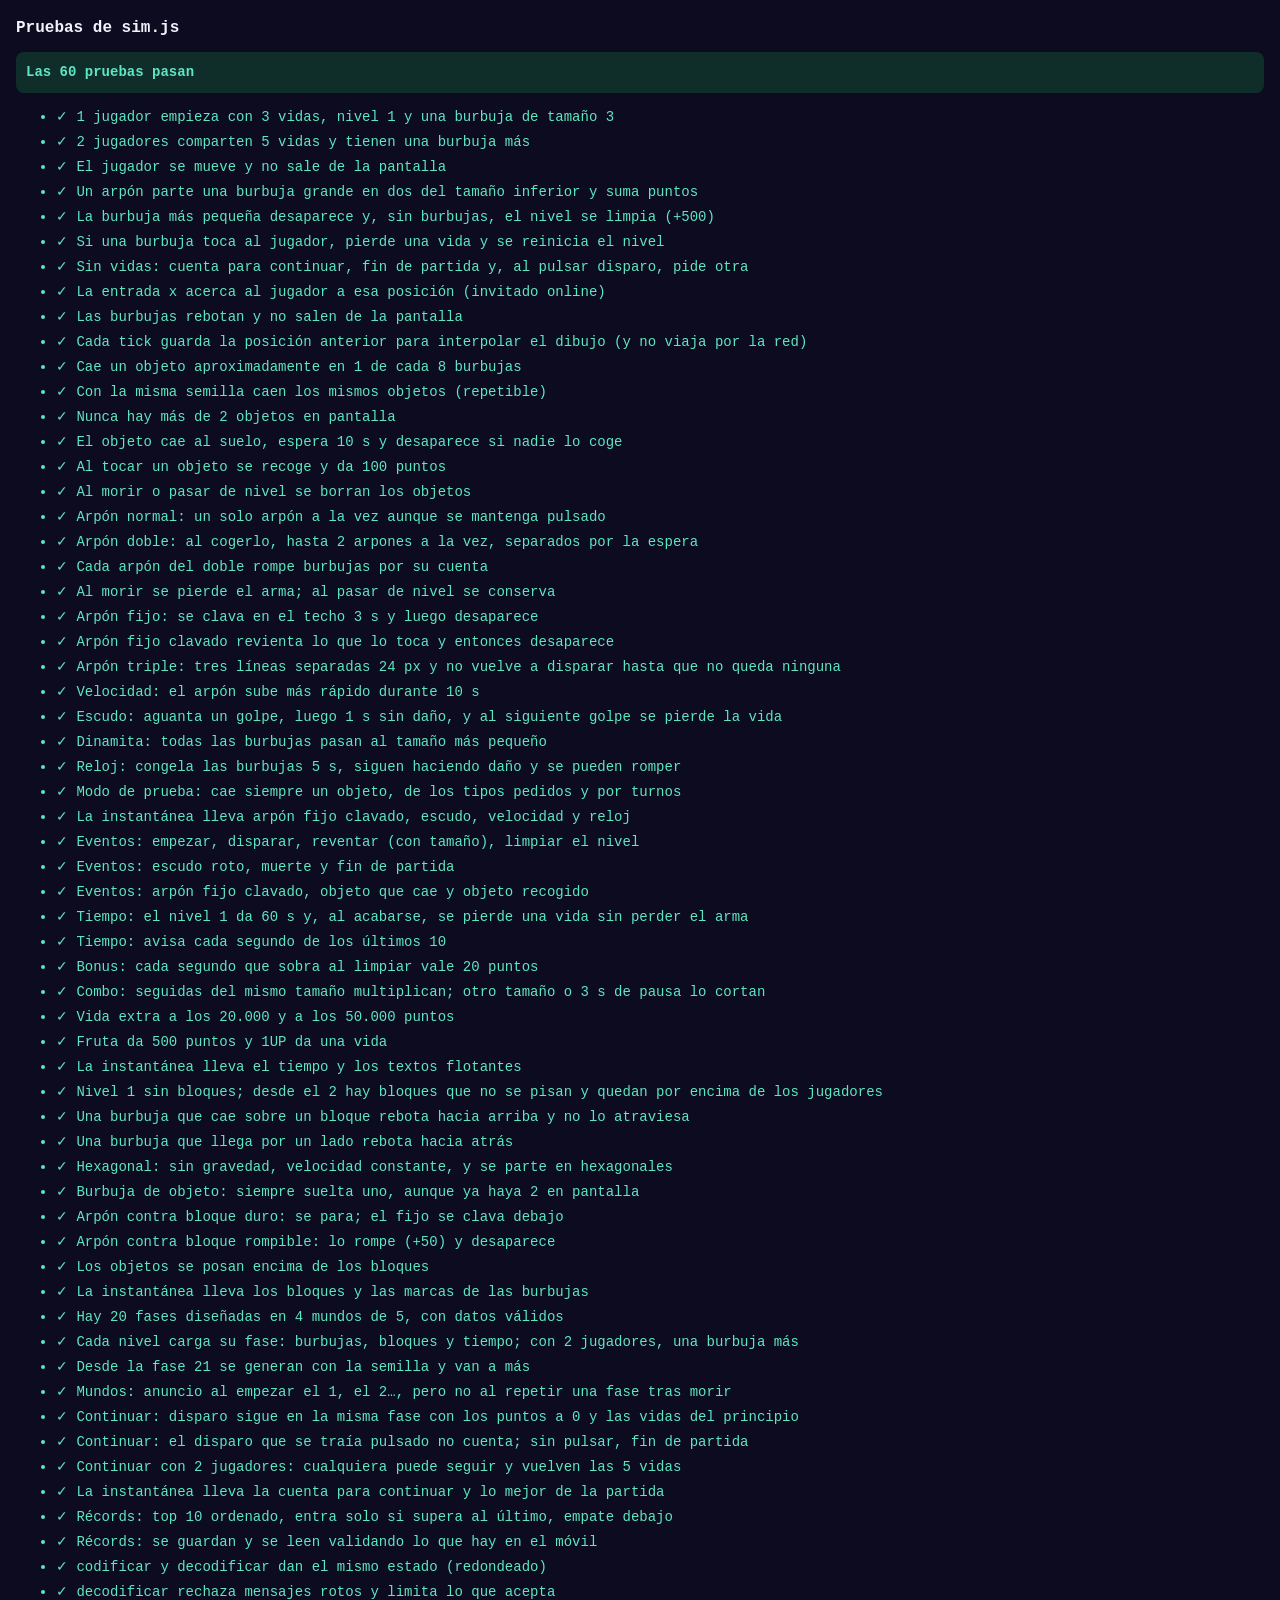
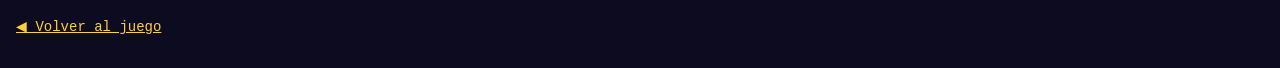
<file: juegos/revienta-burbujas/tests.html>
<!doctype html>
<html lang="es">
<head>
<meta charset="utf-8">
<meta name="viewport" content="width=device-width,initial-scale=1">
<title>Pruebas · Revienta Burbujas</title>
<style>
  body{background:#0d0b1f;color:#f4f1ff;font:14px/1.5 ui-monospace,monospace;margin:0;padding:16px}
  h1{font-size:16px;margin:0 0 12px}
  #resumen{font-weight:bold;margin:0 0 12px;padding:10px;border-radius:8px}
  .ok{color:#5ee6c2}.mal{color:#ff6fae}
  #resumen.ok{background:#0f2e2a}#resumen.mal{background:#3a1026}
  li{margin:4px 0}
  a{color:#ffcf3a}
</style>
</head>
<body>
<h1>Pruebas de sim.js</h1>
<p id="resumen">Ejecutando…</p>
<ul id="lista"></ul>
<p><a href="./">◀ Volver al juego</a></p>
<script type="module">
// Pruebas sin frameworks (constitución Q3): cada una monta un estado, avanza y comprueba.
import { W, FLOOR, R, crear, paso, codificar, decodificar, soltarObjeto, TIPOS, ARMAS, AVISO_TIEMPO, COMBO_SEG, VEL_HEX, moverBurbujas, MAX_OBJETOS, OBJ_EN_SUELO, ESPERA_DISPARO, FIJO_SEG, SEP_TRIPLE, RAPIDO_SEG, RELOJ_SEG, EVENTOS, MUNDO_SEG, READY_SEG, CONTINUAR_SEG } from './sim.js';
import { FASES, MUNDOS, mundoDe, fondoDe, empiezaMundo } from './fases.js';
import { entra, insertar, limpiar, leer, guardar, MAX_RECORDS } from './records.js';

const pruebas = [];
const prueba = (nombre, fn) => pruebas.push({ nombre, fn });
function igual(a, b, que) { if (a !== b) throw new Error(`${que}: esperaba ${b} y salió ${a}`); }
function cierto(v, que) { if (!v) throw new Error(que); }

const nada = () => ({ left: false, right: false, a: false });
const quietos = (st) => st.ps.map(nada);
const DT = 1 / 60;
const INICIO = MUNDO_SEG + 0.1; // la primera fase anuncia el mundo 1
function avanzar(st, seg, entradas = quietos(st)) { for (let t = 0; t < seg; t += DT) paso(st, entradas, DT); }
function jugando(n) { const st = crear(n); avanzar(st, INICIO); igual(st.state, 'play', 'tras la cuenta inicial'); return st; }

prueba('1 jugador empieza con 3 vidas, nivel 1 y una burbuja de tamaño 3', () => {
  const st = crear(1);
  igual(st.lives, 3, 'vidas'); igual(st.lvl, 1, 'nivel'); igual(st.balls.length, 1, 'burbujas'); igual(st.balls[0].s, 3, 'tamaño');
  igual(st.state, 'ready', 'fase');
});

prueba('2 jugadores comparten 5 vidas y tienen una burbuja más', () => {
  const st = crear(2);
  igual(st.lives, 5, 'vidas'); igual(st.ps.length, 2, 'jugadores'); igual(st.balls.length, 2, 'burbujas');
});

prueba('El jugador se mueve y no sale de la pantalla', () => {
  const st = jugando(1);
  st.balls = [];
  st.balls.push({ s: 1, x: 20, y: 30, vx: 0, vy: 0 }); // lejos, para que no acabe el nivel
  avanzar(st, 5, [{ left: false, right: true, a: false }]);
  igual(st.ps[0].x, W - st.ps[0].w / 2, 'pegado al borde derecho');
});

prueba('Un arpón parte una burbuja grande en dos del tamaño inferior y suma puntos', () => {
  const st = jugando(1);
  const p = st.ps[0];
  st.balls = [{ s: 3, x: p.x, y: 200, vx: 0, vy: 0 }];
  paso(st, [{ left: false, right: false, a: true }], DT);
  avanzar(st, 0.6);
  igual(st.balls.length, 2, 'burbujas');
  cierto(st.balls.every((b) => b.s === 2), 'las dos de tamaño 2');
  igual(st.score, 40, 'puntos por una de tamaño 3');
  igual(p.arpones.length, 0, 'el arpón desaparece al tocar');
});

prueba('La burbuja más pequeña desaparece y, sin burbujas, el nivel se limpia (+500)', () => {
  const st = jugando(1);
  const p = st.ps[0];
  st.balls = [{ s: 1, x: p.x, y: 300, vx: 0, vy: 0 }];
  paso(st, [{ left: false, right: false, a: true }], DT);
  avanzar(st, 0.5);
  igual(st.state, 'clear', 'fase'); igual(st.score, 600 + st.bono, 'puntos (100 + 500 + bonus de tiempo)');
  avanzar(st, 2.3);
  igual(st.lvl, 2, 'pasa al nivel 2');
});

prueba('Si una burbuja toca al jugador, pierde una vida y se reinicia el nivel', () => {
  const st = jugando(1);
  const p = st.ps[0];
  st.balls = [{ s: 2, x: p.x, y: FLOOR - 20, vx: 0, vy: 0 }];
  paso(st, quietos(st), DT);
  igual(st.state, 'dead', 'fase'); igual(st.lives, 2, 'vidas');
  const ronda = st.ronda;
  avanzar(st, 1.4);
  igual(st.state, 'ready', 'vuelve a empezar'); cierto(st.ronda > ronda, 'cuenta como ronda nueva');
});

prueba('Sin vidas: cuenta para continuar, fin de partida y, al pulsar disparo, pide otra', () => {
  const st = jugando(1);
  st.lives = 1;
  st.balls = [{ s: 2, x: st.ps[0].x, y: FLOOR - 20, vx: 0, vy: 0 }];
  avanzar(st, 1.4);
  igual(st.state, 'continuar', 'primero, ¿continuar?');
  avanzar(st, CONTINUAR_SEG + 0.1);
  igual(st.state, 'over', 'fase');
  avanzar(st, 1.1);
  paso(st, [{ left: false, right: false, a: true }], DT);
  igual(st.state, 'again', 'pide partida nueva');
});

prueba('La entrada x acerca al jugador a esa posición (invitado online)', () => {
  const st = jugando(2);
  st.balls = [{ s: 1, x: 20, y: 30, vx: 0, vy: 0 }];
  avanzar(st, 1, [nada(), { left: false, right: false, a: false, x: 100 }]);
  cierto(Math.abs(st.ps[1].x - 100) < 1, 'llega a x = 100');
});

prueba('Las burbujas rebotan y no salen de la pantalla', () => {
  const st = jugando(1);
  st.balls = [{ s: 4, x: 50, y: 100, vx: -300, vy: 0 }];
  for (let t = 0; t < 5; t += DT) {
    paso(st, [{ left: false, right: false, a: false, x: W - 13 }], DT);
    const b = st.balls[0];
    cierto(b.x - R[4] >= -0.01 && b.x + R[4] <= W + 0.01 && b.y + R[4] <= FLOOR + 0.01, 'dentro de la pantalla');
    if (st.state !== 'play') break;
  }
});

prueba('Cada tick guarda la posición anterior para interpolar el dibujo (y no viaja por la red)', () => {
  const st = jugando(1);
  st.balls = [{ s: 2, x: 100, y: 100, vx: 70, vy: 0 }];
  paso(st, [{ left: false, right: true, a: false }], DT);
  const b = st.balls[0], p = st.ps[0];
  igual(b.ax, 100, 'burbuja: x anterior'); cierto(b.x > 100, 'burbuja: se ha movido');
  cierto(p.ax < p.x, 'jugador: x anterior a la izquierda');
  const d = codificar(st);
  cierto(!JSON.stringify(d).includes('ax'), 'la instantánea no lleva ax');
});

// ---------- Objetos (spec 002, T010) ----------
// Revienta n burbujas pequeñas, una a una, delante del jugador 1
function reventar(st, n) {
  let hechas = 0;
  while (hechas < n) {
    st.state = 'play'; st.tiempo = 1e9;
    st.balls = [{ s: 1, x: st.ps[0].x, y: 300, vx: 0, vy: 0 }, { s: 1, x: 5, y: 20, vx: 0, vy: 0 }];
    st.objetos.length = 0;
    st.ps[0].arpones.length = 0;
    paso(st, [{ left: false, right: false, a: true }], DT);
    for (let k = 0; k < 40 && st.balls.length === 2; k++) paso(st, quietos(st), DT);
    hechas++;
    if (st.objetos.length) return hechas;
  }
  return 0;
}

prueba('Cae un objeto aproximadamente en 1 de cada 8 burbujas', () => {
  const st = jugando(1);
  let objetos = 0;
  const N = 800;
  for (let i = 0; i < N; i++) {
    st.state = 'play'; st.tiempo = 1e9; st.objetos.length = 0; st.ps[0].arpones.length = 0;
    st.balls = [{ s: 1, x: st.ps[0].x, y: 300, vx: 0, vy: 0 }, { s: 1, x: 5, y: 20, vx: 0, vy: 0 }];
    paso(st, [{ left: false, right: false, a: true }], DT);
    for (let k = 0; k < 40 && st.balls.length === 2; k++) paso(st, quietos(st), DT);
    if (st.objetos.length) objetos++;
  }
  const r = objetos / N;
  cierto(r > 0.08 && r < 0.17, `proporción ${r.toFixed(3)} lejos de 0,125`);
});

prueba('Con la misma semilla caen los mismos objetos (repetible)', () => {
  const a = crear(1, 1234), b = crear(1, 1234);
  avanzar(a, INICIO); avanzar(b, INICIO);
  const na = reventar(a, 200), nb = reventar(b, 200);
  igual(na, nb, 'misma burbuja'); igual(a.objetos[0].tipo, b.objetos[0].tipo, 'mismo tipo');
});

prueba('Nunca hay más de 2 objetos en pantalla', () => {
  const st = jugando(1);
  for (let i = 0; i < 3; i++) soltarObjeto(st, 30 + i * 20, 100);
  // el tercero lo pone a mano; el juego no debe soltar más mientras haya 2
  st.objetos.length = MAX_OBJETOS;
  for (let i = 0; i < 200; i++) {
    st.state = 'play'; st.tiempo = 1e9; st.ps[0].arpones.length = 0;
    st.balls = [{ s: 1, x: st.ps[0].x, y: 300, vx: 0, vy: 0 }, { s: 1, x: 5, y: 20, vx: 0, vy: 0 }];
    paso(st, [{ left: false, right: false, a: true }], DT);
    for (let k = 0; k < 40 && st.balls.length === 2; k++) paso(st, quietos(st), DT);
    cierto(st.objetos.length <= MAX_OBJETOS, 'máximo 2');
  }
});

prueba('El objeto cae al suelo, espera 10 s y desaparece si nadie lo coge', () => {
  const st = jugando(1);
  st.balls = [{ s: 1, x: 5, y: 20, vx: 0, vy: 0 }];
  st.ps[0].x = 350;
  soltarObjeto(st, 60, 200, 'doble');
  avanzar(st, 1.5, [{ left: false, right: false, a: false, x: 350 }]);
  const o = st.objetos[0];
  cierto(o && o.enSuelo >= 0, 'ya está en el suelo'); igual(o.y, FLOOR - 8, 'apoyado en el suelo');
  st.balls[0].x = 5; st.balls[0].y = 20; st.balls[0].vx = 0;
  avanzar(st, OBJ_EN_SUELO - 1, [{ left: false, right: false, a: false, x: 350 }]);
  igual(st.objetos.length, 1, 'a los 9 s sigue');
  avanzar(st, 1.2, [{ left: false, right: false, a: false, x: 350 }]);
  igual(st.objetos.length, 0, 'a los 10 s desaparece');
});

prueba('Al tocar un objeto se recoge y da 100 puntos', () => {
  const st = jugando(1);
  st.balls = [{ s: 1, x: 5, y: 20, vx: 0, vy: 0 }];
  soltarObjeto(st, st.ps[0].x, 400, 'escudo');
  avanzar(st, 1.5);
  igual(st.objetos.length, 0, 'recogido'); igual(st.score, 100, 'puntos');
});

prueba('Al morir o pasar de nivel se borran los objetos', () => {
  const st = jugando(1);
  soltarObjeto(st, 40, 100, 'reloj');
  st.balls = [{ s: 2, x: st.ps[0].x, y: FLOOR - 20, vx: 0, vy: 0 }];
  avanzar(st, 1.4);
  igual(st.objetos.length, 0, 'tras morir');
});

// ---------- Armas (spec 002) ----------
const disparo = { left: false, right: false, a: true };
function soloLejos(st) { st.balls = [{ s: 1, x: 5, y: 20, vx: 0, vy: 0 }]; }

prueba('Arpón normal: un solo arpón a la vez aunque se mantenga pulsado', () => {
  const st = jugando(1); soloLejos(st);
  avanzar(st, 0.5, [disparo]);
  igual(st.ps[0].arpones.length, 1, 'arpones');
});

prueba('Arpón doble: al cogerlo, hasta 2 arpones a la vez, separados por la espera', () => {
  const st = jugando(1); soloLejos(st);
  soltarObjeto(st, st.ps[0].x, 450, 'doble');
  avanzar(st, 1.0);
  igual(ARMAS[st.ps[0].arma], 'doble', 'arma recogida');
  paso(st, [disparo], DT);
  igual(st.ps[0].arpones.length, 1, 'el primero sale al momento');
  avanzar(st, ESPERA_DISPARO / 2, [disparo]);
  igual(st.ps[0].arpones.length, 1, 'el segundo espera');
  avanzar(st, ESPERA_DISPARO, [disparo]);
  igual(st.ps[0].arpones.length, 2, 'dos a la vez');
  avanzar(st, 0.3, [disparo]);
  igual(st.ps[0].arpones.length, 2, 'nunca más de dos');
});

prueba('Cada arpón del doble rompe burbujas por su cuenta', () => {
  const st = jugando(1);
  st.ps[0].arma = ARMAS.indexOf('doble');
  st.balls = [{ s: 1, x: 100, y: 200, vx: 0, vy: 0 }, { s: 1, x: 300, y: 200, vx: 0, vy: 0 }, { s: 1, x: 5, y: 20, vx: 0, vy: 0 }];
  st.ps[0].x = 100; paso(st, [disparo], DT);
  st.ps[0].x = 300; avanzar(st, ESPERA_DISPARO + DT, [{ left: false, right: false, a: true, x: 300 }]);
  avanzar(st, 0.8, [{ left: false, right: false, a: false, x: 300 }]);
  igual(st.balls.length, 1, 'quedan solo la lejana'); igual(st.score, 300, 'dos pequeñas seguidas: 100 + 100 x2 de combo');
});

prueba('Al morir se pierde el arma; al pasar de nivel se conserva', () => {
  const st = jugando(2);
  st.ps[0].arma = 1; st.ps[1].arma = 1;
  st.balls = [{ s: 2, x: st.ps[0].x, y: FLOOR - 20, vx: 0, vy: 0 }];
  avanzar(st, 1.4);
  igual(st.ps[0].arma, 0, 'el tocado vuelve al normal'); igual(st.ps[1].arma, 1, 'el otro la conserva');
  st.state = 'play'; st.balls = [];
  avanzar(st, 2.4);
  igual(st.lvl, 2, 'pasa de nivel'); igual(st.ps[1].arma, 1, 'sigue con el doble');
});

// Coge un objeto: lo suelta encima del jugador y espera a que caiga
function coger(st, tipo, i = 0) {
  soltarObjeto(st, st.ps[i].x, 450, tipo);
  const ent = st.ps.map((p, j) => ({ left: false, right: false, a: false, x: p.x }));
  avanzar(st, 1.0, ent);
}

prueba('Arpón fijo: se clava en el techo 3 s y luego desaparece', () => {
  const st = jugando(1); soloLejos(st);
  coger(st, 'fijo');
  igual(ARMAS[st.ps[0].arma], 'fijo', 'arma');
  paso(st, [disparo], DT);
  avanzar(st, 1.2);
  const a = st.ps[0].arpones[0];
  cierto(a && a.top === 0 && a.clavado > 0, 'clavado en el techo');
  avanzar(st, FIJO_SEG - 0.5);
  igual(st.ps[0].arpones.length, 1, 'sigue clavado');
  avanzar(st, 0.8);
  igual(st.ps[0].arpones.length, 0, 'se suelta a los 3 s');
});

prueba('Arpón fijo clavado revienta lo que lo toca y entonces desaparece', () => {
  const st = jugando(1); soloLejos(st);
  st.ps[0].arma = ARMAS.indexOf('fijo');
  paso(st, [disparo], DT);
  avanzar(st, 1.2);
  st.balls.push({ s: 1, x: st.ps[0].x + 4, y: 100, vx: 0, vy: 0 });
  avanzar(st, 0.1);
  igual(st.balls.length, 1, 'rota (queda la lejana)'); igual(st.ps[0].arpones.length, 0, 'el arpón se va');
});

prueba('Arpón triple: tres líneas separadas 24 px y no vuelve a disparar hasta que no queda ninguna', () => {
  const st = jugando(1); soloLejos(st);
  st.ps[0].arma = ARMAS.indexOf('triple');
  paso(st, [disparo], DT);
  const xs = st.ps[0].arpones.map((a) => a.x);
  igual(xs.length, 3, 'tres arpones');
  igual(Math.round(xs[1] - xs[0]), SEP_TRIPLE, 'separación'); igual(Math.round(xs[2] - xs[1]), SEP_TRIPLE, 'separación');
  avanzar(st, 0.5, [disparo]);
  igual(st.ps[0].arpones.length, 3, 'no salen más mientras quedan');
  avanzar(st, 0.6);
  igual(st.ps[0].arpones.length, 0, 'llegan al techo');
  paso(st, [disparo], DT);
  igual(st.ps[0].arpones.length, 3, 'otra vez tres');
});

prueba('Velocidad: el arpón sube más rápido durante 10 s', () => {
  const st = jugando(1); soloLejos(st);
  paso(st, [disparo], DT); avanzar(st, 0.3);
  const normal = st.ps[0].arpones[0].top;
  avanzar(st, 1.5);
  coger(st, 'velocidad');
  cierto(st.ps[0].rapido > 0, 'activo');
  paso(st, [disparo], DT); avanzar(st, 0.3);
  cierto(st.ps[0].arpones[0].top < normal - 50, 'sube más');
  avanzar(st, RAPIDO_SEG);
  igual(st.ps[0].rapido <= 0, true, 'se acaba');
});

prueba('Escudo: aguanta un golpe, luego 1 s sin daño, y al siguiente golpe se pierde la vida', () => {
  const st = jugando(1); soloLejos(st);
  coger(st, 'escudo');
  cierto(st.ps[0].escudo, 'tiene escudo');
  st.balls.push({ s: 2, x: st.ps[0].x, y: FLOOR - 20, vx: 0, vy: 0 });
  paso(st, quietos(st), DT);
  igual(st.state, 'play', 'no muere'); igual(st.lives, 3, 'mismas vidas'); igual(st.ps[0].escudo, false, 'escudo gastado');
  avanzar(st, 1.2);
  st.balls = [{ s: 2, x: st.ps[0].x, y: FLOOR - 20, vx: 0, vy: 0 }];
  paso(st, quietos(st), DT);
  igual(st.state, 'dead', 'ahora sí');
});

prueba('Dinamita: todas las burbujas pasan al tamaño más pequeño', () => {
  const st = jugando(1);
  st.balls = [{ s: 4, x: 100, y: 100, vx: 0, vy: 0 }, { s: 2, x: 300, y: 100, vx: 0, vy: 0 }];
  st.ps[0].x = 200;
  coger(st, 'dinamita');
  cierto(st.balls.every((b) => b.s === 1), 'todas pequeñas'); igual(st.balls.length, 8 + 2, 'una de 4 da 8 y una de 2 da 2');
});

prueba('Reloj: congela las burbujas 5 s, siguen haciendo daño y se pueden romper', () => {
  const st = jugando(1);
  st.balls = [{ s: 2, x: 60, y: 200, vx: 70, vy: 0 }, { s: 1, x: 5, y: 20, vx: 0, vy: 0 }];
  st.ps[0].x = 250;
  coger(st, 'reloj');
  cierto(st.congelado > 0, 'activo');
  const b = st.balls[0], x0 = b.x, y0 = b.y;
  avanzar(st, 1);
  igual(b.x, x0, 'quieta en x'); igual(b.y, y0, 'quieta en y');
  st.ps[0].x = b.x; paso(st, [disparo], DT); avanzar(st, 0.6);
  cierto(st.balls.every((c) => c.s === 1), 'rota en dos pequeñas');
  const piezas = st.balls.map((c) => c.y);
  avanzar(st, 0.5);
  cierto(st.balls.every((c, i) => c.y === piezas[i]), 'los trozos también quietos');
  avanzar(st, RELOJ_SEG);
  igual(st.congelado, 0, 'se acaba');
});

prueba('Modo de prueba: cae siempre un objeto, de los tipos pedidos y por turnos', () => {
  const st = crear(1, 7, { prueba: ['fijo', 'reloj'] });
  avanzar(st, INICIO);
  const tipos = [];
  for (let i = 0; i < 4; i++) {
    st.state = 'play'; st.tiempo = 1e9; st.objetos.length = 0; st.ps[0].arpones.length = 0;
    st.balls = [{ s: 1, x: st.ps[0].x, y: 300, vx: 0, vy: 0 }, { s: 1, x: 5, y: 20, vx: 0, vy: 0 }];
    paso(st, [disparo], DT);
    for (let k = 0; k < 40 && st.balls.length === 2; k++) paso(st, quietos(st), DT);
    tipos.push(TIPOS[st.objetos[0].tipo]);
  }
  igual(tipos.join(','), 'fijo,reloj,fijo,reloj', 'tipos');
});

prueba('La instantánea lleva arpón fijo clavado, escudo, velocidad y reloj', () => {
  const st = jugando(2); soloLejos(st);
  st.ps[0].arma = ARMAS.indexOf('fijo'); st.ps[1].escudo = true; st.ps[1].rapido = 5; st.congelado = 3;
  paso(st, [disparo, nada()], DT); avanzar(st, 1.2);
  const d = decodificar(JSON.parse(JSON.stringify(codificar(st))));
  const a = d.ps[0].arpones[0];
  cierto(a.fijo && a.clavado > 0, 'arpón fijo clavado'); igual(ARMAS[d.ps[0].arma], 'fijo', 'arma');
  cierto(d.ps[1].escudo && d.ps[1].rapido > 0, 'escudo y velocidad'); cierto(d.congelado > 1.5, 'reloj');
});

// ---------- Eventos para el sonido (spec 003) ----------
const nombres = (st) => { const l = []; for (let i = 0; i < st.eventos.length; i += 2) l.push(EVENTOS[st.eventos[i]] + ':' + st.eventos[i + 1]); st.eventos.length = 0; return l; };

prueba('Eventos: empezar, disparar, reventar (con tamaño), limpiar el nivel', () => {
  const st = crear(1, 3);
  avanzar(st, INICIO);
  cierto(nombres(st).includes('listo:0'), 'empieza el nivel');
  st.balls = [{ s: 1, x: st.ps[0].x, y: 300, vx: 0, vy: 0 }];
  paso(st, [disparo], DT);
  avanzar(st, 0.5);
  const l = nombres(st);
  cierto(l.includes('disparo:0'), 'disparo del J1'); cierto(l.includes('estallido:1'), 'estallido tamaño 1'); cierto(l.includes('limpio:0'), 'nivel limpio');
});

prueba('Eventos: escudo roto, muerte y fin de partida', () => {
  const st = jugando(1); nombres(st);
  st.lives = 1; st.ps[0].escudo = true;
  st.balls = [{ s: 2, x: st.ps[0].x, y: FLOOR - 20, vx: 0, vy: 0 }];
  paso(st, quietos(st), DT);
  cierto(nombres(st).includes('escudo:0'), 'escudo');
  avanzar(st, 1.2);
  st.balls = [{ s: 2, x: st.ps[0].x, y: FLOOR - 20, vx: 0, vy: 0 }];
  avanzar(st, 1.5 + CONTINUAR_SEG);
  const l = nombres(st);
  cierto(l.includes('muerte:0'), 'muerte'); cierto(l.includes('fin:0'), 'fin de partida');
});

prueba('Eventos: arpón fijo clavado, objeto que cae y objeto recogido', () => {
  const st = crear(1, 5, { prueba: ['reloj'] }); avanzar(st, INICIO); soloLejos(st); nombres(st);
  st.ps[0].arma = ARMAS.indexOf('fijo');
  paso(st, [disparo], DT); avanzar(st, 1.2);
  cierto(nombres(st).includes('clavado:0'), 'clavado');
  st.ps[0].arpones.length = 0; st.ps[0].arma = 0;
  st.balls = [{ s: 1, x: st.ps[0].x, y: 300, vx: 0, vy: 0 }, { s: 1, x: 5, y: 20, vx: 0, vy: 0 }];
  paso(st, [disparo], DT); avanzar(st, 1.8);
  const l = nombres(st);
  cierto(l.includes('aparece:0'), 'aparece'); cierto(l.includes('objeto:' + TIPOS.indexOf('reloj')), 'recogido'); cierto(l.includes('reloj:0'), 'reloj');
});

// ---------- Bloque A de la spec 004 ----------
const pequena = (x, y = 300) => ({ s: 1, x, y, vx: 0, vy: 0 });
function reventarAqui(st, s = 1) {
  st.ps[0].arpones.length = 0; st.ps[0].espera = 0;
  st.balls.push({ s, x: st.ps[0].x, y: 300, vx: 0, vy: 0 });
  const n = st.balls.length;
  paso(st, [disparo], DT);
  for (let k = 0; k < 60 && st.balls.length >= n; k++) paso(st, quietos(st), DT);
}

prueba('Tiempo: el nivel 1 da 60 s y, al acabarse, se pierde una vida sin perder el arma', () => {
  const st = crear(1, 9);
  igual(st.tiempo, 60, 'tiempo inicial');
  avanzar(st, INICIO); soloLejos(st);
  st.ps[0].arma = 1; st.tiempo = 0.5;
  avanzar(st, 0.6);
  igual(st.state, 'dead', 'fase'); igual(st.lives, 2, 'vidas'); igual(st.hit, -1, 'nadie tocado'); igual(st.ps[0].arma, 1, 'conserva el arma');
});

prueba('Tiempo: avisa cada segundo de los últimos 10', () => {
  const st = jugando(1); soloLejos(st); nombres(st);
  st.tiempo = AVISO_TIEMPO + 0.5;
  avanzar(st, 3);
  igual(nombres(st).filter((e) => e.startsWith('aviso')).length, 3, 'tres avisos en 3 s');
});

prueba('Bonus: cada segundo que sobra al limpiar vale 20 puntos', () => {
  const st = jugando(1);
  st.balls = []; st.tiempo = 30.4;
  reventarAqui(st);
  igual(st.state, 'clear', 'limpio'); igual(st.bono, 600, 'bonus (30 s x 20)'); igual(st.score, 100 + 500 + 600, 'puntos');
});

prueba('Combo: seguidas del mismo tamaño multiplican; otro tamaño o 3 s de pausa lo cortan', () => {
  const st = jugando(1);
  st.balls = [pequena(5, 20)];
  reventarAqui(st); reventarAqui(st); reventarAqui(st);
  igual(st.score, 100 + 200 + 300, 'x1, x2, x3'); igual(st.combo.n, 3, 'combo de 3');
  cierto(st.textos.some((q) => q.k === 0 && q.v === 3), 'se ve «x3»');
  reventarAqui(st, 2);
  igual(st.combo.n, 1, 'otro tamaño empieza de nuevo');
  avanzar(st, COMBO_SEG + 0.2);
  igual(st.combo.n, 0, 'se corta con la pausa');
});

prueba('Vida extra a los 20.000 y a los 50.000 puntos', () => {
  const st = jugando(1);
  st.balls = [pequena(5, 20)];
  st.score = 19950; reventarAqui(st);
  igual(st.lives, 4, 'vida a los 20.000'); igual(st.proximaVida, 50000, 'la siguiente');
  st.score = 49950; st.combo.n = 0; reventarAqui(st);
  igual(st.lives, 5, 'vida a los 50.000'); igual(st.proximaVida, 100000, 'después cada 50.000');
});

prueba('Fruta da 500 puntos y 1UP da una vida', () => {
  const st = jugando(1); soloLejos(st);
  coger(st, 'fruta');
  igual(st.score, 500, 'fruta'); cierto(st.textos.some((q) => q.k === 1 && q.v === 500), 'se ve «+500»');
  coger(st, 'vida');
  igual(st.lives, 4, '1UP');
});

prueba('La instantánea lleva el tiempo y los textos flotantes', () => {
  const st = jugando(2); soloLejos(st);
  st.tiempo = 42.3;
  coger(st, 'fruta');
  const d = decodificar(JSON.parse(JSON.stringify(codificar(st))));
  cierto(Math.abs(d.tiempo - st.tiempo) < 0.1, 'tiempo'); igual(d.textos.length, st.textos.length, 'textos'); igual(d.textos[0].v, 500, 'valor');
});

// ---------- Bloque B de la spec 004 ----------
const bloque = (x, y, w, h, duro = false) => ({ x, y, w, h, duro });

prueba('Nivel 1 sin bloques; desde el 2 hay bloques que no se pisan y quedan por encima de los jugadores', () => {
  igual(crear(1, 1).bloques.length, 0, 'nivel 1');
  for (let sem = 1; sem <= 20; sem++) {
    const st = crear(2, sem, { nivel: 6 });
    cierto(st.bloques.length > 0, 'hay bloques');
    for (const k of st.bloques) cierto(k.y + k.h < FLOOR - 80 && k.x >= 0 && k.x + k.w <= W, 'dentro y alto');
    st.bloques.forEach((a, i) => st.bloques.forEach((c, j) => { if (i < j) cierto(a.x + a.w < c.x || c.x + c.w < a.x || a.y + a.h < c.y || c.y + c.h < a.y, 'no se pisan'); }));
  }
});

prueba('Una burbuja que cae sobre un bloque rebota hacia arriba y no lo atraviesa', () => {
  const lista = [{ s: 2, x: 200, y: 250, vx: 0, vy: 200 }], k = bloque(150, 300, 100, 14);
  for (let t = 0; t < 1; t += DT) {
    moverBurbujas(lista, DT, [k]);
    const b = lista[0];
    cierto(!(b.x > k.x && b.x < k.x + k.w && b.y + R[2] > k.y + 2 && b.y < k.y + k.h), 'no atraviesa');
  }
  cierto(lista[0].y < 300, 'sigue por encima');
});

prueba('Una burbuja que llega por un lado rebota hacia atrás', () => {
  const lista = [{ s: 1, x: 120, y: 307, vx: 200, vy: 0, hex: true }];
  for (let t = 0; t < 0.2; t += DT) moverBurbujas(lista, DT, [bloque(150, 300, 60, 14)]);
  cierto(lista[0].vx < 0, 'cambia de sentido'); cierto(lista[0].x + R[1] <= 150.5, 'fuera del bloque');
});

prueba('Hexagonal: sin gravedad, velocidad constante, y se parte en hexagonales', () => {
  const st = jugando(1);
  st.balls = [{ s: 2, x: 100, y: 200, vx: VEL_HEX, vy: -VEL_HEX, hex: true }, { s: 1, x: 5, y: 20, vx: 0, vy: 0 }];
  avanzar(st, 1, [{ left: false, right: false, a: false, x: 350 }]);
  const b = st.balls[0];
  igual(Math.abs(b.vx), VEL_HEX, 'vx constante'); igual(Math.abs(b.vy), VEL_HEX, 'vy constante');
  // una justo encima del jugador, para acertarle
  st.ps[0].arpones.length = 0;
  st.balls = [{ s: 2, x: st.ps[0].x, y: 430, vx: VEL_HEX, vy: -VEL_HEX, hex: true }, { s: 1, x: 5, y: 20, vx: 0, vy: 0 }];
  paso(st, [disparo], DT); avanzar(st, 0.3, [{ left: false, right: false, a: false, x: st.ps[0].x }]);
  const hijas = st.balls.filter((c) => c.s === 1 && c.x > 10);
  igual(hijas.length, 2, 'dos trozos'); cierto(hijas.every((c) => c.hex), 'también hexagonales');
});

prueba('Burbuja de objeto: siempre suelta uno, aunque ya haya 2 en pantalla', () => {
  const st = jugando(1);
  soltarObjeto(st, 40, 100); soltarObjeto(st, 360, 100);
  st.balls = [{ s: 1, x: st.ps[0].x, y: 300, vx: 0, vy: 0, obj: true }, { s: 1, x: 5, y: 20, vx: 0, vy: 0 }];
  paso(st, [disparo], DT); avanzar(st, 0.5);
  igual(st.objetos.length, 3, 'tres objetos');
});

prueba('Arpón contra bloque duro: se para; el fijo se clava debajo', () => {
  const st = jugando(1); soloLejos(st);
  st.bloques = [bloque(st.ps[0].x - 30, 250, 60, 14, true)];
  paso(st, [disparo], DT); avanzar(st, 0.6);
  igual(st.ps[0].arpones.length, 0, 'normal: desaparece'); igual(st.bloques.length, 1, 'el duro sigue');
  st.ps[0].arma = ARMAS.indexOf('fijo');
  paso(st, [disparo], DT); avanzar(st, 0.6);
  const a = st.ps[0].arpones[0];
  cierto(a && a.clavado > 0 && a.top === 264, 'fijo clavado bajo el bloque');
});

prueba('Arpón contra bloque rompible: lo rompe (+50) y desaparece', () => {
  const st = jugando(1); soloLejos(st); nombres(st);
  st.bloques = [bloque(st.ps[0].x - 30, 250, 60, 14)];
  paso(st, [disparo], DT); avanzar(st, 0.6);
  igual(st.bloques.length, 0, 'roto'); igual(st.ps[0].arpones.length, 0, 'arpón gastado'); igual(st.score, 50, 'puntos');
  cierto(nombres(st).includes('rompe:0'), 'suena');
});

prueba('Los objetos se posan encima de los bloques', () => {
  const st = jugando(1); soloLejos(st);
  st.bloques = [bloque(40, 300, 80, 14, true)];
  soltarObjeto(st, 80, 200, 'fruta');
  avanzar(st, 1.5, [{ left: false, right: false, a: false, x: 350 }]);
  igual(st.objetos[0].y, 300 - 8, 'encima del bloque'); cierto(st.objetos[0].enSuelo > 0, 'quieto');
});

prueba('La instantánea lleva los bloques y las marcas de las burbujas', () => {
  const st = jugando(2);
  st.bloques = [bloque(40, 300, 80, 14, true), bloque(200, 260, 60, 14)];
  st.balls = [{ s: 3, x: 100, y: 100, vx: VEL_HEX, vy: -VEL_HEX, hex: true, obj: true }];
  const d = decodificar(JSON.parse(JSON.stringify(codificar(st))));
  igual(d.bloques.length, 2, 'bloques'); igual(d.bloques[0].duro, true, 'duro'); igual(d.bloques[1].duro, false, 'rompible');
  igual(d.balls[0].s, 3, 'tamaño'); cierto(d.balls[0].hex && d.balls[0].obj, 'hexagonal y de objeto');
});

// ---------- Bloque C de la spec 004 ----------
prueba('Hay 20 fases diseñadas en 4 mundos de 5, con datos válidos', () => {
  igual(FASES.length, 20, 'fases'); igual(MUNDOS.length, 4, 'mundos');
  FASES.forEach((f, i) => {
    const n = i + 1, que = 'fase ' + n;
    igual(f.mundo, mundoDe(n), que + ': mundo');
    cierto(f.tiempo >= 30 && f.tiempo <= 100, que + ': tiempo');
    cierto(f.burbujas.length >= 1 && f.burbujas.length <= 5, que + ': burbujas');
    for (const b of f.burbujas) {
      cierto(b.s >= 1 && b.s <= 4 && Math.abs(b.dir) === 1, que + ': burbuja');
      cierto(b.x - R[b.s] >= 0 && b.x + R[b.s] <= W && b.y - R[b.s] >= 0 && b.y + R[b.s] < FLOOR - 120, que + ': burbuja dentro y alta');
      for (const k of f.bloques) cierto(b.x + R[b.s] < k.x || b.x - R[b.s] > k.x + k.w || b.y + R[b.s] < k.y || b.y - R[b.s] > k.y + k.h, que + ': burbuja fuera de los bloques');
    }
    for (const k of f.bloques) cierto(k.x >= 0 && k.x + k.w <= W && k.y >= 100 && k.y + k.h < FLOOR - 80, que + ': bloque dentro y por encima de los jugadores');
    f.bloques.forEach((a, j) => f.bloques.forEach((c, m) => { if (j < m) cierto(a.x + a.w < c.x || c.x + c.w < a.x || a.y + a.h < c.y || c.y + c.h < a.y, que + ': bloques sin pisarse'); }));
  });
  cierto(FASES.slice(0, 10).every((f) => f.burbujas.every((b) => !b.hex)), 'las hexagonales llegan en el mundo 3');
});

prueba('Cada nivel carga su fase: burbujas, bloques y tiempo; con 2 jugadores, una burbuja más', () => {
  for (const n of [1, 6, 13, 20]) {
    const f = FASES[n - 1], st = crear(1, 3, { nivel: n });
    igual(st.balls.length, f.burbujas.length, 'nivel ' + n + ': burbujas'); igual(st.bloques.length, f.bloques.length, 'nivel ' + n + ': bloques');
    igual(st.tiempo, f.tiempo, 'nivel ' + n + ': tiempo');
    f.burbujas.forEach((b, i) => { igual(st.balls[i].s, b.s, 'tamaño'); igual(!!st.balls[i].hex, !!b.hex, 'hexagonal'); igual(!!st.balls[i].obj, !!b.obj, 'de objeto'); });
    const st2 = crear(2, 3, { nivel: n });
    igual(st2.balls.length, f.burbujas.length + 1, 'nivel ' + n + ' con 2: una más');
    igual(st2.balls[st2.balls.length - 1].s, Math.max(1, f.burbujas[0].s - 1), 'un tamaño menos');
  }
  const st = crear(1, 3, { nivel: 6 });
  st.bloques.pop();
  igual(FASES[5].bloques.length, 3, 'romper bloques no cambia la fase diseñada');
});

prueba('Desde la fase 21 se generan con la semilla y van a más', () => {
  const a = crear(1, 77, { nivel: 21 }), b = crear(1, 77, { nivel: 21 });
  igual(JSON.stringify(a.balls), JSON.stringify(b.balls), 'misma semilla, misma fase');
  igual(JSON.stringify(a.bloques), JSON.stringify(b.bloques), 'mismos bloques');
  let pocas = 0, muchas = 0;
  for (let sem = 1; sem <= 20; sem++) {
    const s1 = crear(1, sem, { nivel: 21 }), s2 = crear(1, sem, { nivel: 45 });
    pocas += s1.balls.length; muchas += s2.balls.length;
    for (const st of [s1, s2]) {
      cierto(st.tiempo > 0 && st.tiempo <= 100, 'tiempo');
      for (const k of st.bloques) cierto(k.y + k.h < FLOOR - 80 && k.x >= 0 && k.x + k.w <= W, 'bloques dentro');
    }
  }
  cierto(muchas > pocas, 'más burbujas en la 45 que en la 21');
  const m = crear(1, 5, { nivel: 22 }), antes = JSON.stringify(m.bloques);
  avanzar(m, READY_SEG + 0.1);
  m.balls = [{ s: 2, x: m.ps[0].x, y: FLOOR - 20, vx: 0, vy: 0 }]; avanzar(m, 1.4);
  igual(JSON.stringify(m.bloques), antes, 'al morir se repite la misma fase');
  cierto(JSON.stringify(crear(1, 5, { nivel: 23 }).bloques) !== antes, 'la siguiente es distinta');
});

prueba('Mundos: anuncio al empezar el 1, el 2…, pero no al repetir una fase tras morir', () => {
  igual(mundoDe(5), 1, 'fase 5'); igual(mundoDe(6), 2, 'fase 6'); igual(mundoDe(21), 5, 'fase 21: mundo 5');
  igual(fondoDe(16), 3, 'fondo del volcán'); igual(fondoDe(21), 0, 'los mundos generados repiten fondos');
  cierto(empiezaMundo(1) && empiezaMundo(6) && !empiezaMundo(7), 'primeras fases');
  const st = crear(1, 4); nombres(st);
  igual(st.t, MUNDO_SEG, 'cuenta larga en la fase 1');
  avanzar(st, INICIO);
  st.balls = [{ s: 2, x: st.ps[0].x, y: FLOOR - 20, vx: 0, vy: 0 }];
  avanzar(st, 1.4);
  igual(st.state, 'ready', 'repite la fase'); cierto(st.t <= READY_SEG, 'sin anuncio');
  const c = crear(1, 4, { nivel: 5 }); avanzar(c, READY_SEG + 0.1); nombres(c);
  c.balls = []; reventarAqui(c); avanzar(c, 2.3);
  igual(c.lvl, 6, 'pasa a la fase 6'); igual(c.t > READY_SEG, true, 'anuncia el mundo 2'); cierto(nombres(c).includes('mundo:0'), 'suena');
});

// ---------- Bloque D de la spec 004 ----------
function sinVidas(st) {
  st.lives = 1; st.ps[0].arpones.length = 0;
  st.balls = [{ s: 2, x: st.ps[0].x, y: FLOOR - 20, vx: 0, vy: 0 }];
  avanzar(st, 1.4);
  igual(st.state, 'continuar', 'cuenta para continuar');
}

prueba('Continuar: disparo sigue en la misma fase con los puntos a 0 y las vidas del principio', () => {
  const st = crear(1, 8, { nivel: 3 }); avanzar(st, READY_SEG + 0.1);
  st.score = 12345; st.proximaVida = 50000;
  sinVidas(st); nombres(st);
  avanzar(st, 2.2);
  cierto(nombres(st).filter((e) => e.startsWith('aviso')).length >= 2, 'suena cada segundo');
  paso(st, [disparo], DT);
  igual(st.state, 'ready', 'vuelve a jugar'); igual(st.lvl, 3, 'misma fase'); igual(st.score, 0, 'puntos a 0'); igual(st.lives, 3, 'vidas iniciales');
  igual(st.proximaVida, 20000, 'vida extra desde el principio'); igual(st.mejor.p, 12345, 'se guarda lo mejor'); igual(st.mejor.f, 3, 'y su fase');
  cierto(nombres(st).includes('continua:0'), 'suena');
});

prueba('Continuar: el disparo que se traía pulsado no cuenta; sin pulsar, fin de partida', () => {
  const st = jugando(2);
  st.lives = 1;
  st.balls = [{ s: 2, x: st.ps[0].x, y: FLOOR - 20, vx: 0, vy: 0 }];
  const fuego = [disparo, nada()];
  avanzar(st, 1.4, fuego);
  avanzar(st, 3, fuego);
  igual(st.state, 'continuar', 'mantener pulsado no continúa');
  avanzar(st, CONTINUAR_SEG);
  igual(st.state, 'over', 'fin de partida');
});

prueba('Continuar con 2 jugadores: cualquiera puede seguir y vuelven las 5 vidas', () => {
  const st = jugando(2);
  st.lives = 1;
  st.balls = [{ s: 2, x: st.ps[0].x, y: FLOOR - 20, vx: 0, vy: 0 }];
  avanzar(st, 1.4);
  paso(st, [nada(), disparo], DT);
  igual(st.state, 'ready', 'sigue'); igual(st.lives, 5, 'vidas');
});

prueba('La instantánea lleva la cuenta para continuar y lo mejor de la partida', () => {
  const st = jugando(2);
  st.score = 777; st.lives = 1;
  st.balls = [{ s: 2, x: st.ps[0].x, y: FLOOR - 20, vx: 0, vy: 0 }];
  avanzar(st, 1.4);
  const d = decodificar(JSON.parse(JSON.stringify(codificar(st))));
  igual(d.state, 'continuar', 'fase'); cierto(Math.abs(d.t - st.t) < 0.1, 'cuenta'); igual(d.mejor.p, 777, 'mejor'); igual(d.mejor.f, 1, 'fase del mejor');
  igual(decodificar({ b: [], p: [], mp: -5, mf: 9999 }).mejor.f, 999, 'valida lo recibido');
});

prueba('Récords: top 10 ordenado, entra solo si supera al último, empate debajo', () => {
  let l = [];
  for (let i = 1; i <= 12; i++) l = insertar(l, { p: i * 100, i: 'AAA', f: 1 }).lista;
  igual(l.length, MAX_RECORDS, 'como mucho 10'); igual(l[0].p, 1200, 'el mejor arriba'); igual(l[9].p, 300, 'el décimo');
  cierto(!entra(l, 300), 'empatar con el último no entra'); cierto(entra(l, 301), 'superarlo sí'); cierto(!entra([], 0), 'con 0 puntos no');
  const r = insertar(l, { p: 800, i: 'BBB', f: 7 });
  igual(r.pos, 5, 'empate: debajo del que ya estaba'); igual(r.lista[5].i, 'BBB', 'iniciales');
  igual(insertar(l, { p: 50, i: 'CCC', f: 1 }).pos, -1, 'no entra');
});

prueba('Récords: se guardan y se leen validando lo que hay en el móvil', () => {
  const mem = { d: {}, getItem(k) { return this.d[k] ?? null; }, setItem(k, v) { this.d[k] = v; } };
  igual(leer(mem).length, 0, 'vacío');
  guardar([{ p: 500, i: 'ABC/XYZ', f: 4 }, { p: 900, i: 'zz', f: 2 }], mem);
  const l = leer(mem);
  igual(l.length, 2, 'dos'); igual(l[0].i, 'ZZ', 'ordenado y en mayúsculas'); igual(l[1].i, 'ABC/XYZ', 'dos jugadores');
  mem.d['rb-records'] = '{roto'; igual(leer(mem).length, 0, 'basura → vacío');
  igual(limpiar([{ p: 'x', i: 'A' }, { p: 10, i: '<b>' }, { p: 10, i: 'ABCD' }, null]).length, 0, 'descarta entradas raras');
});

prueba('codificar y decodificar dan el mismo estado (redondeado)', () => {
  const st = jugando(2);
  st.ps[0].arpones.push({ x: 120.4, top: 300.6 });
  avanzar(st, 0.2);
  const d = decodificar(JSON.parse(JSON.stringify(codificar(st))));
  igual(d.state, st.state, 'fase'); igual(d.lvl, st.lvl, 'nivel'); igual(d.lives, st.lives, 'vidas'); igual(d.score, st.score, 'puntos');
  igual(d.balls.length, st.balls.length, 'burbujas');
  st.balls.forEach((b, i) => { igual(d.balls[i].s, b.s, 'tamaño'); igual(d.balls[i].x, Math.round(b.x), 'x'); });
  igual(d.ps[0].arpones[0].x, Math.round(st.ps[0].arpones[0].x), 'arpón');
  igual(d.ps[1].arpones.length, 0, 'sin arpón el J2');
  soltarObjeto(st, 100, 200, 'triple');
  const d2 = decodificar(JSON.parse(JSON.stringify(codificar(st))));
  igual(d2.objetos.length, 1, 'objetos'); igual(TIPOS[d2.objetos[0].tipo], 'triple', 'tipo de objeto'); igual(d2.objetos[0].enSuelo, -1, 'cayendo');
});

prueba('decodificar rechaza mensajes rotos y limita lo que acepta', () => {
  igual(decodificar(null), null, 'nulo'); igual(decodificar({ b: 'x', p: [] }), null, 'tipos');
  const d = decodificar({ m: 1, b: new Array(500).fill(2), p: [1, 0, 0, 0, -1, -1, -1, -1, -1, -1, -1, -1, -1, 2, 9, 99, 7, 5, 5, 0, -1, -1, -1, -1, -1, -1, 3, 0, 0, 0, 0, 0, 0, 0, 0, 0, 0, 0, 0], o: [99, 1, 1, 0, 0, 0, 1, 1, 0, 0, 1, 1, 1, 0, 0, 2, 1, 1, 0, 0] });
  igual(d.balls.length, 80, 'máximo 80 burbujas'); igual(d.objetos.length, 2, 'máximo 2 objetos y tipos válidos'); igual(d.ps.length, 2, 'máximo 2 jugadores'); igual(d.ps[1].dir, 1, 'dirección limitada'); igual(d.ps[1].arma, 0, 'arma inválida → normal'); igual(d.ps[1].arpones.length, 1, 'arpones'); cierto(d.ps[1].escudo, 'escudo');
});

const lista = document.getElementById('lista');
let fallos = 0;
for (const { nombre, fn } of pruebas) {
  const li = document.createElement('li');
  try { fn(); li.className = 'ok'; li.textContent = '✓ ' + nombre; }
  catch (e) { fallos++; li.className = 'mal'; li.textContent = '✗ ' + nombre + ' — ' + e.message; }
  lista.appendChild(li);
}
const r = document.getElementById('resumen');
r.className = fallos ? 'mal' : 'ok';
r.textContent = fallos ? `${fallos} de ${pruebas.length} fallan` : `Las ${pruebas.length} pruebas pasan`;
</script>
</body>
</html>
</file>
<file: css/lanzador.css>
/* Menú de RetroGaming: estante de cartuchos sobre una consola. Misma paleta que Revienta Burbujas. */
:root{
  --bg:#0d0b1f; --panel:#1a1640; --carcasa:#2d2574; --carcasa-baja:#1f1955;
  --fg:#f4f1ff; --muted:#a59fd6; --p1:#2ec4b6; --p2:#ff8fc7; --accent:#ffcf3a; --sombra:#5a2bd6;
  --px:"Press Start 2P",ui-monospace,monospace;
  --crt:"VT323",ui-monospace,monospace;
  --cw:min(60vw,240px,32vh);      /* ancho de un cartucho */
  color-scheme:dark;
}
*{box-sizing:border-box}
[hidden]{display:none!important}
html{height:100%;background:var(--bg)}
body{
  margin:0;min-height:100%;min-height:100dvh;display:flex;flex-direction:column;
  background:var(--bg);color:var(--fg);font-family:var(--crt);
  padding:max(12px,env(safe-area-inset-top)) 0 max(12px,env(safe-area-inset-bottom));
  overflow-x:hidden;user-select:none;-webkit-user-select:none;-webkit-tap-highlight-color:transparent;
}
/* líneas de tubo de imagen, estáticas */
body::after{content:"";position:fixed;inset:0;z-index:5;pointer-events:none;
  background:repeating-linear-gradient(0deg,rgba(0,0,0,.2) 0 1px,transparent 1px 3px)}

.cabecera{text-align:center;padding:8px 16px 0}
.logo{margin:0;font:400 clamp(18px,6.4vw,30px)/1.2 var(--px);color:var(--accent);
  text-shadow:3px 3px 0 var(--sombra);letter-spacing:.03em}

.consola{flex:1;min-height:0;width:100%;max-width:960px;margin:0 auto;
  display:flex;flex-direction:column;justify-content:center}

/* ---------- estante de cartuchos ---------- */
.estante{
  position:relative;list-style:none;margin:0;display:flex;gap:10px;
  padding:26px calc(50% - var(--cw) / 2) 4px;
  overflow-x:auto;overflow-y:hidden;scroll-snap-type:x mandatory;overscroll-behavior-x:contain;
  scrollbar-width:none;touch-action:pan-x pan-y;
}
.estante::-webkit-scrollbar{display:none}
.estante>li{flex:0 0 var(--cw);scroll-snap-align:center}

.cartucho{
  appearance:none;border:0;background:none;padding:0;margin:0;color:inherit;font:inherit;
  display:block;width:100%;cursor:pointer;
  transform:scale(.84);transform-origin:50% 100%;opacity:.5;
  transition:transform .16s steps(3),opacity .16s;
}
.cartucho:focus{outline:none}
.cartucho[aria-current="true"]{
  transform:none;opacity:1;
  /* contorno de píxel que sigue la forma recortada */
  filter:drop-shadow(3px 0 0 var(--accent)) drop-shadow(-3px 0 0 var(--accent))
         drop-shadow(0 -3px 0 var(--accent)) drop-shadow(0 3px 0 var(--accent));
}
.carcasa{
  display:flex;flex-direction:column;gap:8px;aspect-ratio:10/13;padding:12px;
  background:linear-gradient(180deg,var(--carcasa),var(--carcasa-baja));
  clip-path:polygon(14% 0,86% 0,100% 7%,100% 100%,0 100%,0 7%);
}
.estrias{flex:0 0 12px;margin:0 12%;
  background:repeating-linear-gradient(90deg,rgba(255,255,255,.16) 0 4px,transparent 4px 9px)}
.etiqueta{flex:1;min-height:0;display:block;padding:5px;border-radius:4px;background:var(--etiqueta,var(--p2))}
.etiqueta img{display:block;width:100%;height:100%;object-fit:cover;border-radius:2px}
.nombre{flex:0 0 2.8em;display:flex;align-items:center;justify-content:center;
  font:8px/1.5 var(--px);text-align:center;color:var(--fg)}

.vacio{cursor:default}
.vacio .carcasa{background:linear-gradient(180deg,#1e1848,#151236)}
.vacio .etiqueta{background:transparent;border:2px dashed rgba(165,159,214,.4);
  display:flex;align-items:center;justify-content:center;
  font:8px/1.6 var(--px);color:var(--muted);text-align:center}
.vacio .nombre{color:var(--muted)}

/* ---------- consola: ranura y piloto ---------- */
.base{position:relative;height:38px;margin:0 16px;border-radius:8px 8px 14px 14px;
  background:linear-gradient(#241d58,#15113a);box-shadow:inset 0 2px 0 rgba(255,255,255,.08)}
.base::before{content:"";position:absolute;left:50%;top:5px;transform:translateX(-50%);
  width:calc(var(--cw) + 18px);height:9px;border-radius:3px;background:#05040d;box-shadow:inset 0 3px 3px #000}
.led{position:absolute;right:16px;bottom:9px;width:8px;height:8px;border-radius:2px;
  background:var(--p1);box-shadow:0 0 8px var(--p1)}

/* ---------- ficha del juego seleccionado ---------- */
.ficha{display:flex;flex-direction:column;align-items:center;gap:10px;padding:20px 16px 4px;text-align:center}
.oculto{position:absolute;width:1px;height:1px;overflow:hidden;clip-path:inset(50%);white-space:nowrap}
.ficha p{margin:0;max-width:30ch;font-size:22px;line-height:1.05;color:var(--muted)}
.datos{list-style:none;margin:0;padding:0;display:flex;flex-wrap:wrap;justify-content:center;gap:6px}
.datos li{padding:3px 8px 4px;border:2px solid var(--panel);border-radius:6px;font-size:20px;line-height:1}
.datos .record{border-color:var(--accent);color:var(--accent)}
.jugar{margin-top:6px;padding:16px 36px;border:0;border-radius:10px;cursor:pointer;
  font:400 13px/1 var(--px);background:var(--accent);color:#2a1b00;box-shadow:0 5px 0 #b38600}
.jugar:active:not(:disabled){transform:translateY(5px);box-shadow:none}
.jugar:disabled{background:var(--panel);color:var(--muted);box-shadow:0 5px 0 #0a0818;cursor:default}
.jugar:focus-visible{outline:3px solid var(--fg);outline-offset:5px}

/* ---------- pie ---------- */
.pie{width:100%;max-width:960px;margin:0 auto;padding:12px 16px 0;
  display:flex;justify-content:space-between;align-items:center;gap:12px;font-size:20px;color:var(--muted)}
.pie p{margin:0}
.ayuda span{white-space:nowrap;margin-right:14px}
kbd{display:inline-block;margin-right:6px;padding:4px 6px 3px;vertical-align:2px;
  border:2px solid var(--muted);border-bottom-width:4px;border-radius:5px;font:8px/1 var(--px);color:var(--fg)}
.version{font:8px/1 var(--px);opacity:.7}
.sinjs{font-size:22px;padding:16px;text-align:center}
.sinjs a{color:var(--accent)}

/* ---------- al lanzar: el cartucho entra en la ranura ---------- */
.fundido{position:fixed;inset:0;z-index:6;pointer-events:none;background:var(--bg);opacity:0}
.lanzando .cartucho[aria-current="true"]{transform:translateY(108%);
  transition:transform .3s cubic-bezier(.55,0,.8,.2)}
.lanzando .led{background:var(--accent);box-shadow:0 0 12px var(--accent)}
.lanzando .fundido{opacity:1;transition:opacity .2s .28s}

/* ---------- móvil en horizontal ---------- */
@media (orientation:landscape) and (max-height:540px){
  :root{--cw:min(34vh,160px)}
  .cabecera{padding-top:0}
  .logo{font-size:16px}
  .consola{flex-direction:row;align-items:center;gap:8px}
  .bandeja{flex:1.2;min-width:0}
  .ficha{flex:1;padding:0 16px}
  .estante{padding-top:14px}
}

@media (prefers-reduced-motion:reduce){
  .cartucho,.lanzando .cartucho[aria-current="true"],.lanzando .fundido{transition:none}
}

/* ---------- móviles bajitos en vertical ---------- */
@media (orientation:portrait) and (max-height:700px){
  .estante{padding-top:16px}
  .ficha{padding-top:12px;gap:8px}
  .ficha p{font-size:20px}
  .jugar{padding:14px 32px}
}
</file>
